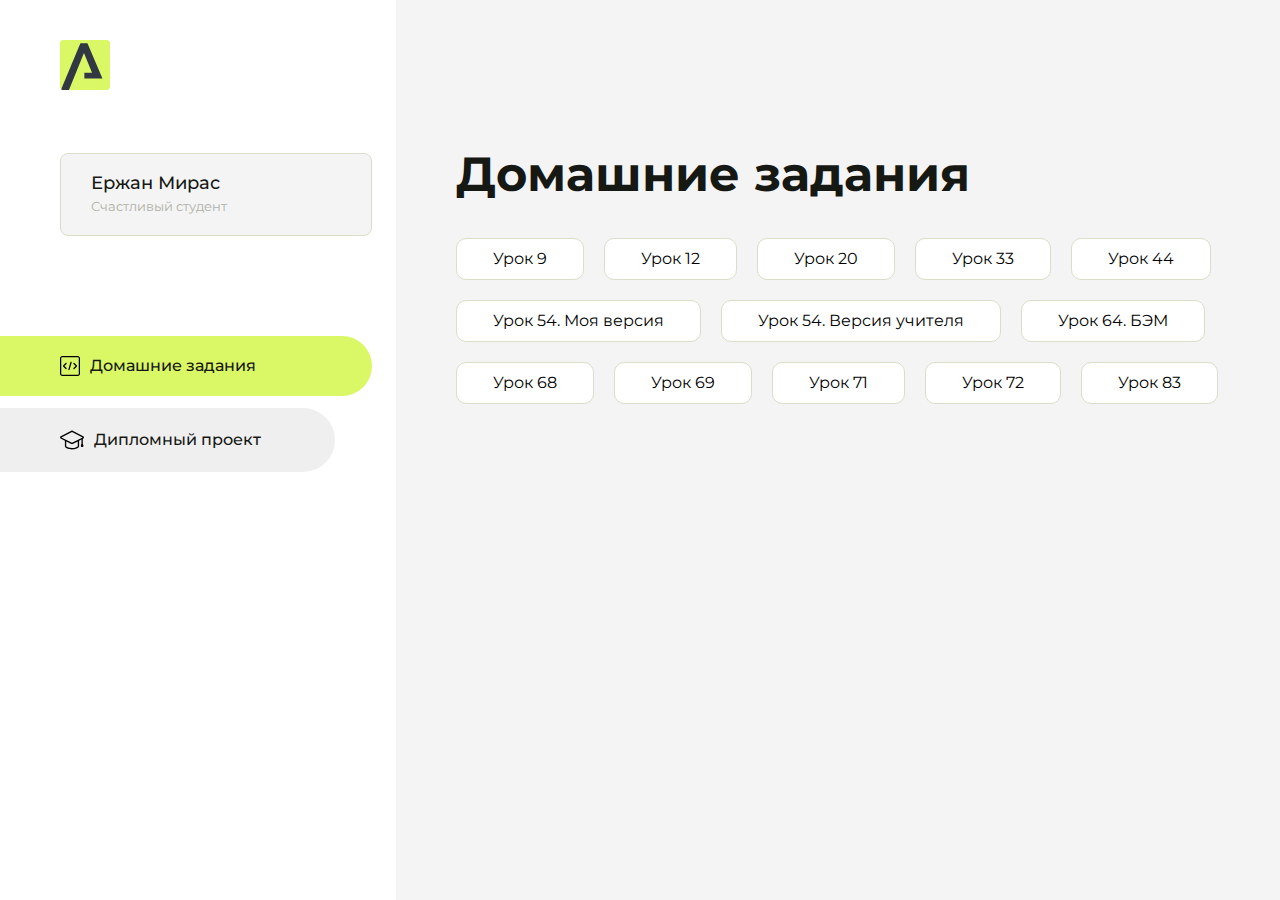
<file: index.html>
<!DOCTYPE html>
<html lang="en">
<head>
    <meta charset="UTF-8">
    <meta name="viewport" content="width=device-width, initial-scale=1.0">
    <title>Домашняя работа</title>
    <link rel="shortcut icon" href="src/logo.ico" type="image/x-icon">
    <link rel="preconnect" href="https://fonts.googleapis.com">
    <link rel="preconnect" href="https://fonts.gstatic.com" crossorigin>
    <link href="https://fonts.googleapis.com/css2?family=Montserrat:wght@400;500;700&family=Rubik:wght@500&display=swap"
          rel="stylesheet">
    <link rel="stylesheet" href="src/style.css">
</head>
<body id="body">
<div class="overlay" id="overlay"></div>
<div class="layout">
    <div class="burger" id="burger">
        <svg viewBox="0 0 24 24" fill="none" xmlns="http://www.w3.org/2000/svg">
            <g id="SVGRepo_bgCarrier" stroke-width="0"></g>
            <g id="SVGRepo_tracerCarrier" stroke-linecap="round" stroke-linejoin="round"></g>
            <g id="SVGRepo_iconCarrier">
                <path d="M4 18L20 18" stroke="#DAF765" stroke-width="2" stroke-linecap="round"></path>
                <path d="M4 12L20 12" stroke="#DAF765" stroke-width="2" stroke-linecap="round"></path>
                <path d="M4 6L20 6" stroke="#DAF765" stroke-width="2" stroke-linecap="round"></path>
            </g>
        </svg>
    </div>
    <aside class="sidebar" id="sidebar">
        <div class="sidebar__inner">
            <div class="logo">
                <svg width="50" height="50" viewBox="0 0 50 50" fill="none" xmlns="http://www.w3.org/2000/svg">
                    <g clip-path="url(#clip0_513_74730)">
                        <path d="M46.17 -0.257004H3.83C1.57281 -0.257004 -0.257 1.57281 -0.257 3.83V46.17C-0.257 48.4272 1.57281 50.257 3.83 50.257H46.17C48.4272 50.257 50.257 48.4272 50.257 46.17V3.83C50.257 1.57281 48.4272 -0.257004 46.17 -0.257004Z"
                              fill="#DAF765"/>
                        <path d="M24.375 38.4H42.461L27.441 3.1585H20.4355C20.4355 3.1585 6.7895 35.881 1.1945 49.294C2.015 50.0275 3.0945 50.257 3.6945 50.257H8.8445L23.954 13.07L32.0465 32.8285H24.375V38.4Z"
                              fill="#323843"/>
                    </g>
                    <defs>
                        <clipPath id="clip0_513_74730">
                            <rect width="50" height="50" fill="white"/>
                        </clipPath>
                    </defs>
                </svg>
            </div>
            <div class="sidebar__user">
                <div class="sidebar__name">Ержан Мирас</div>
                <div class="sidebar__text">Счастливый студент</div>
            </div>
            <div class="sidebar__tabs">
                <div class="sidebar__item">
                    <button class="sidebar__button active" id="tasks">
                        <svg xmlns="http://www.w3.org/2000/svg" width="20" height="20" viewBox="0 0 20 20" fill="none">
                            <g clip-path="url(#clip0_704_74543)">
                                <path d="M17.7083 20H2.29167C1.0275 20 0 18.9725 0 17.7083V2.29167C0 1.0275 1.0275 0 2.29167 0H17.7083C18.9725 0 20 1.0275 20 2.29167V17.7083C20 18.9725 18.9725 20 17.7083 20ZM2.29167 1.25C1.7175 1.25 1.25 1.7175 1.25 2.29167V17.7083C1.25 18.2825 1.7175 18.75 2.29167 18.75H17.7083C18.2825 18.75 18.75 18.2825 18.75 17.7083V2.29167C18.75 1.7175 18.2825 1.25 17.7083 1.25H2.29167Z"
                                      fill="black"/>
                                <path d="M6.04167 13.125C5.88167 13.125 5.72167 13.0642 5.6 12.9417L3.1 10.4417C2.85583 10.1975 2.85583 9.80167 3.1 9.5575L5.6 7.0575C5.84417 6.81333 6.24 6.81333 6.48417 7.0575C6.72833 7.30167 6.72833 7.6975 6.48417 7.94167L4.42583 10L6.48417 12.0583C6.72833 12.3025 6.72833 12.6983 6.48417 12.9425C6.36167 13.0642 6.20167 13.125 6.04167 13.125Z"
                                      fill="black"/>
                                <path d="M8.95833 14.1667C8.9 14.1667 8.84 14.1583 8.78167 14.1417C8.45083 14.0442 8.26083 13.6967 8.35833 13.3658L10.4417 6.28251C10.5392 5.95084 10.8892 5.76417 11.2175 5.85917C11.5483 5.95667 11.7383 6.30417 11.6408 6.63501L9.5575 13.7183C9.47833 13.9908 9.22833 14.1667 8.95833 14.1667Z"
                                      fill="black"/>
                                <path d="M13.9583 13.125C13.7983 13.125 13.6383 13.0642 13.5167 12.9417C13.2725 12.6975 13.2725 12.3017 13.5167 12.0575L15.575 9.99916L13.5167 7.94083C13.2725 7.69666 13.2725 7.30083 13.5167 7.05666C13.7608 6.81249 14.1567 6.81249 14.4008 7.05666L16.9008 9.55666C17.145 9.80083 17.145 10.1967 16.9008 10.4408L14.4008 12.9408C14.2783 13.0642 14.1183 13.125 13.9583 13.125Z"
                                      fill="black"/>
                            </g>
                            <defs>
                                <clipPath id="clip0_704_74543">
                                    <rect width="20" height="20" fill="white"/>
                                </clipPath>
                            </defs>
                        </svg>
                        <span>Домашние задания</span></button>
                </div>
                <div class="sidebar__item">
                    <button class="sidebar__button" id="diplom">
                        <svg xmlns="http://www.w3.org/2000/svg" width="24" height="24" viewBox="0 0 24 24" fill="none">
                            <g clip-path="url(#clip0_704_74553)">
                                <path d="M23.2628 10.5971C23.7176 10.365 24 9.90375 24 9.39337C24 8.883 23.7176 8.42175 23.2628 8.18962L12.6135 2.75362C12.2291 2.55824 11.7705 2.55787 11.3854 2.75399L0.736875 8.19C0.282375 8.42175 0 8.883 0 9.39337C0 9.90375 0.282375 10.365 0.736875 10.5971L4.89038 12.7177V18.2074C4.89038 19.8154 8.412 21.393 12 21.393C15.5884 21.393 19.1096 19.815 19.1096 18.2074V12.7174L21.4609 11.517V15.8017L20.901 17.2305C20.7409 17.6389 20.7934 18.0994 21.0405 18.4616C21.2876 18.8246 21.6979 19.041 22.1366 19.041C22.5754 19.041 22.9852 18.8246 23.2324 18.462C23.4795 18.099 23.532 17.6385 23.3719 17.2301L22.8124 15.8021V10.827L23.2628 10.5971ZM17.7623 18.1721C17.6198 18.6375 15.3491 20.0419 12 20.0419C8.65088 20.0419 6.38025 18.6375 6.2415 18.2074V12.3037L6.23887 12.3019C6.23812 12.057 6.1065 11.8207 5.87325 11.7019L1.3515 9.39337L12 3.95737L22.6489 9.39337L12 14.8294L5.87325 11.7019C5.54063 11.5331 4.6695 11.6674 4.5 12C4.33012 12.3322 4.55813 12.5479 4.89038 12.7177L11.3857 16.0331C11.5781 16.1314 11.7889 16.1805 12 16.1805C12.2107 16.1805 12.4222 16.1314 12.6146 16.0331L17.7593 13.407L17.7623 18.1721Z"
                                      fill="black"/>
                            </g>
                            <defs>
                                <clipPath id="clip0_704_74553">
                                    <rect width="24" height="24" fill="white"/>
                                </clipPath>
                            </defs>
                        </svg>
                        <span>Дипломный проект</span></button>
                </div>
            </div>
        </div>

    </aside>
    <div class="content">
        <div class="container">
            <div class="content__block" id="tasksBlock">
                <div class="content__title">Домашние задания</div>
                <ul class="content__list">
                    <li class="content__list-item">
                        <a href="lesson-9-homework/index.html">Урок 9</a>
                    </li>
                    <li class="content__list-item">
                        <a href="lesson-12-semantic/index.html">Урок 12</a>
                    </li>
                    <li class="content__list-item">
                        <a href="lesson-20-homework/index.html">Урок 20</a>
                    </li>
                    <li class="content__list-item">
                        <a href="lesson-33-fonts/index.html">Урок 33</a>
                    </li>
                    <li class="content__list-item">
                        <a href="lesson-44/index.html">Урок 44</a>
                    </li>
                    <li class="content__list-item">
                        <a href="lesson-54-my-version/index.html">Урок 54. Моя версия</a>
                    </li>
                    <li class="content__list-item">
                        <a href="lesson-54-teacher-version/index.html">Урок 54. Версия учителя</a>
                    </li>
                    <li class="content__list-item">
                        <a href="lesson-64/index.html">Урок 64. БЭМ</a>
                    </li>
                    <li class="content__list-item">
                        <a href="lesson-68-passion/index.html">Урок 68</a>
                    </li>
                    <li class="content__list-item">
                        <a href="lesson-69-homework/homework (выполнять в css файле)/index.html">Урок 69</a>
                    </li>
                    <li class="content__list-item">
                        <a href="lesson-71-hw/index.html">Урок 71</a>
                    </li>
                    <li class="content__list-item">
                        <a href="lesson-72/index.html">Урок 72</a>
                    </li>
                    <li class="content__list-item">
                        <a href="lesson-83/index.html">Урок 83</a>
                    </li>
                </ul>
            </div>
            <div class="content__block hidden" id="diplomBlock">
                <div class="content__title">Дипломный проект</div>
                <div class="content__list-diplom">
                    <a href="ПАПКА-С-НОМЕРОМ-УРОКА">Ссылка на ДЗ</a>
                </div>
                <div class="content__decor">
                    <div class="content__decor-text">Давай проверим, чему ты научился!</div>
                    <div class="content__decor-img">
                        <img src="src/decor.png" alt="decor">
                    </div>
                </div>
            </div>
        </div>
    </div>
</div>
<script src="src/index.js"></script>
</body>
</html>
</file>
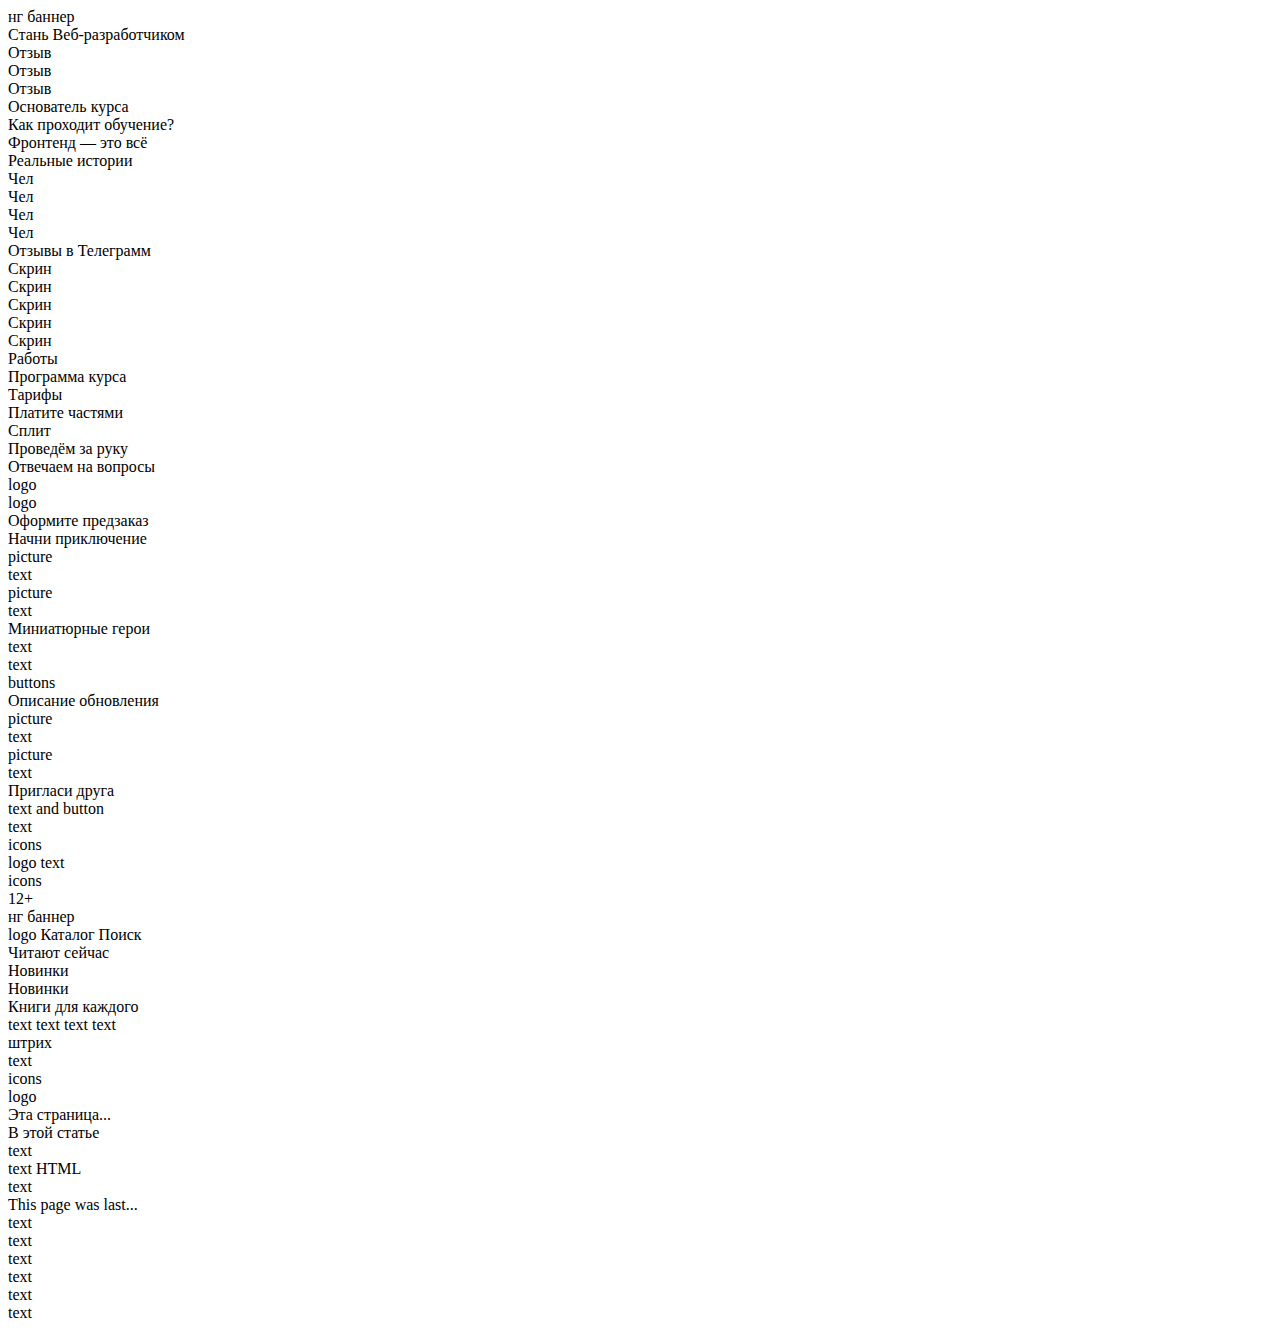
<file: lesson-12-semantic/index.html>
<!DOCTYPE html>
<html lang="en">
<head>
    <meta charset="UTF-8">
    <meta name="viewport" content="width=device-width, initial-scale=1.0">
    <title>aroken.ru/</title>
</head>
<body>
<!-- Арокен.ру -->
    <div>нг баннер</div>
    <header>
        <nav></nav>
    </header>
    <main>
        <section>Стань Веб‑разработчиком
            <article>Отзыв</article>
            <article>Отзыв</article>
            <article>Отзыв</article>
        </section>
        <section>Основатель курса
            <article></article>
            <section></section>
        </section>
        <section> Как проходит обучение?</section>
        <section>Фронтенд — это всё
            <article></article>
            <section></section>
            <section>
                <div></div>
                <div></div>
                <div></div>
            </section>
        </section>
        <section>Реальные истории
            <section>
                <article>Чел</article>
                <article>Чел</article>
                <article>Чел</article>
                <article>Чел</article>
            </section>
        </section>
        <section>Отзывы в Телеграмм
            <div>Скрин</div>
            <div>Скрин</div>
            <div>Скрин</div>
            <div>Скрин</div>
            <div>Скрин</div>
        </section>
        <section>Работы</section>
        <section>Программа курса
            <div>
                <div></div>
                <div></div>
                <div></div>
                <div></div>
                <div></div>
            </div>
            <div></div>
            <div>
                <div></div>
            </div>
        </section>
        <section>Тарифы
            <div>
                <div></div>
                <div></div>
                <div></div>
            </div>
        </section>
        <section>Платите частями
            <div></div>
            <div>
                <div></div>
                <div></div>
            </div>
        </section>
        <section>Сплит
            <div>
                <div></div>
                <div></div>
            </div>
        </section>
        <section>Проведём за руку
            <div>
                <div></div>
            </div>
        </section>
        <section>Отвечаем на вопросы
            <div></div>
        </section>
    </main>
    <footer>
        <div></div>
        <div></div>
        <div></div>
        <div></div>
    </footer>
    

<!-- ВарОфВакрафт.ком -->
    <header>
        <nav>
            <div>logo</div>
            <div>logo</div>
            <div></div>
            <div></div>
            <div></div>
            <div></div>
            <div></div>
            <div></div>
            <div></div>
            <div></div>
            <div></div>
        </nav>
    </header>
    <main>
        <section>Оформите предзаказ
            <div></div>
            <div></div>
            <div>
                <article></article>
                <article></article>
                <article></article>
                <article></article>
            </div>
        </section>
        <section>Начни приключение
            <div>
                <div>
                    <div>
                        <div>picture</div>
                        <div>
                            <div>text</div>
                        </div>
                    </div>
                    <div>
                        <div>picture</div>
                        <div>
                            <div>text</div>
                        </div>
                    </div>
                </div>
            </div>
            <div></div>
        </section>
        <section>Миниатюрные герои
            <div>text</div>
            <div>text</div>
            <div>buttons</div>
        </section>
        <section>Описание обновления
            <div>
                <div>
                    <div>picture</div>
                    <div>
                        <div>text</div>
                    </div>
                </div>
                <div>
                    <div>picture</div>
                    <div>
                        <div>text</div>
                    </div>
                </div>
            </div>
        </section>
        <section>Пригласи друга
            <div>
                <div>text and button</div>
            </div>
        </section>
        <section>
            <div>text
                <div>icons</div>
            </div>
        </section>
        <footer>
            <nav><div></div></nav>
            <div>
                <span>logo</span>
                <span>text</span>
            <div>icons</div>
            <span>12+</span>
        </footer>
    </main>


<!-- Литрес.ру -->
    <header>
        <div>нг баннер</div>
        <div>
            <span>logo</span>
            <span>
                <span>Каталог</span>
                <span>Поиск</span>
            </span>
            <nav></nav>
        </div>
        <nav>
            <div></div>
        </nav>
    </header>
    <section>
        <div>
            <span>
                <picture></picture>
            </span>
            <div></div>
            <div></div>
        </div>
    </section>
    <section>
        <div>Читают сейчас
            <div>
                <div><article></article></div>
                <div><article></article></div>
                <div><article></article></div>
            </div>
        </div>
        <div>Новинки
            <div>
                <div><article></article></div>
                <div><article></article></div>
                <div><article></article></div>
            </div>
        </div>
        <div>Новинки
            <div>
                <div><article></article></div>
                <div><article></article></div>
                <div><article></article></div>
            </div>
        </div>
        <div>Книги для каждого
            <div>
                <div><article></article></div>
                <div><article></article></div>
                <div><article></article></div>
            </div>
        </div>
        <!-- здесь дальше каталоги -->
    </section>
        <footer>
            <section>
                <div>
                    <span>text</span>
                    <span>text</span>
                    <span>text</span>
                    <span>text</span>
                    <div>
                        <div>
                            <div>штрих</div>
                            <div>text</div>
                        </div>
                        <div>icons</div>
                    </div>
                </div>
            </section>
        </footer>


<!-- developer.mozilla.org -->
<header>
    <span>logo</span>
    <div>
        <nav>
            <div></div>
            <div></div>
        </nav>
    </div>
    <div>
        <div></div>
        <span></span>
    </div>
</header>
<main>
    <section>
        <div><div>Эта страница...</div></div>
        <div>
            <aside>
                <nav>
                    <div></div>
                </nav>
            </aside>
            <aside>В этой статье
                <div>text</div>
            </aside>
            <div>text HTML
                <div>text
                    <div>This page was last...</div>
                </div>
            </div>
        </div>
    </section>
</main>
<footer>
    <div>text</div>
    <div>text</div>
    <div>text</div>
    <div>text</div>
    <div>text</div>
    <div>text</div>
</footer>


</body>
</html>
</file>
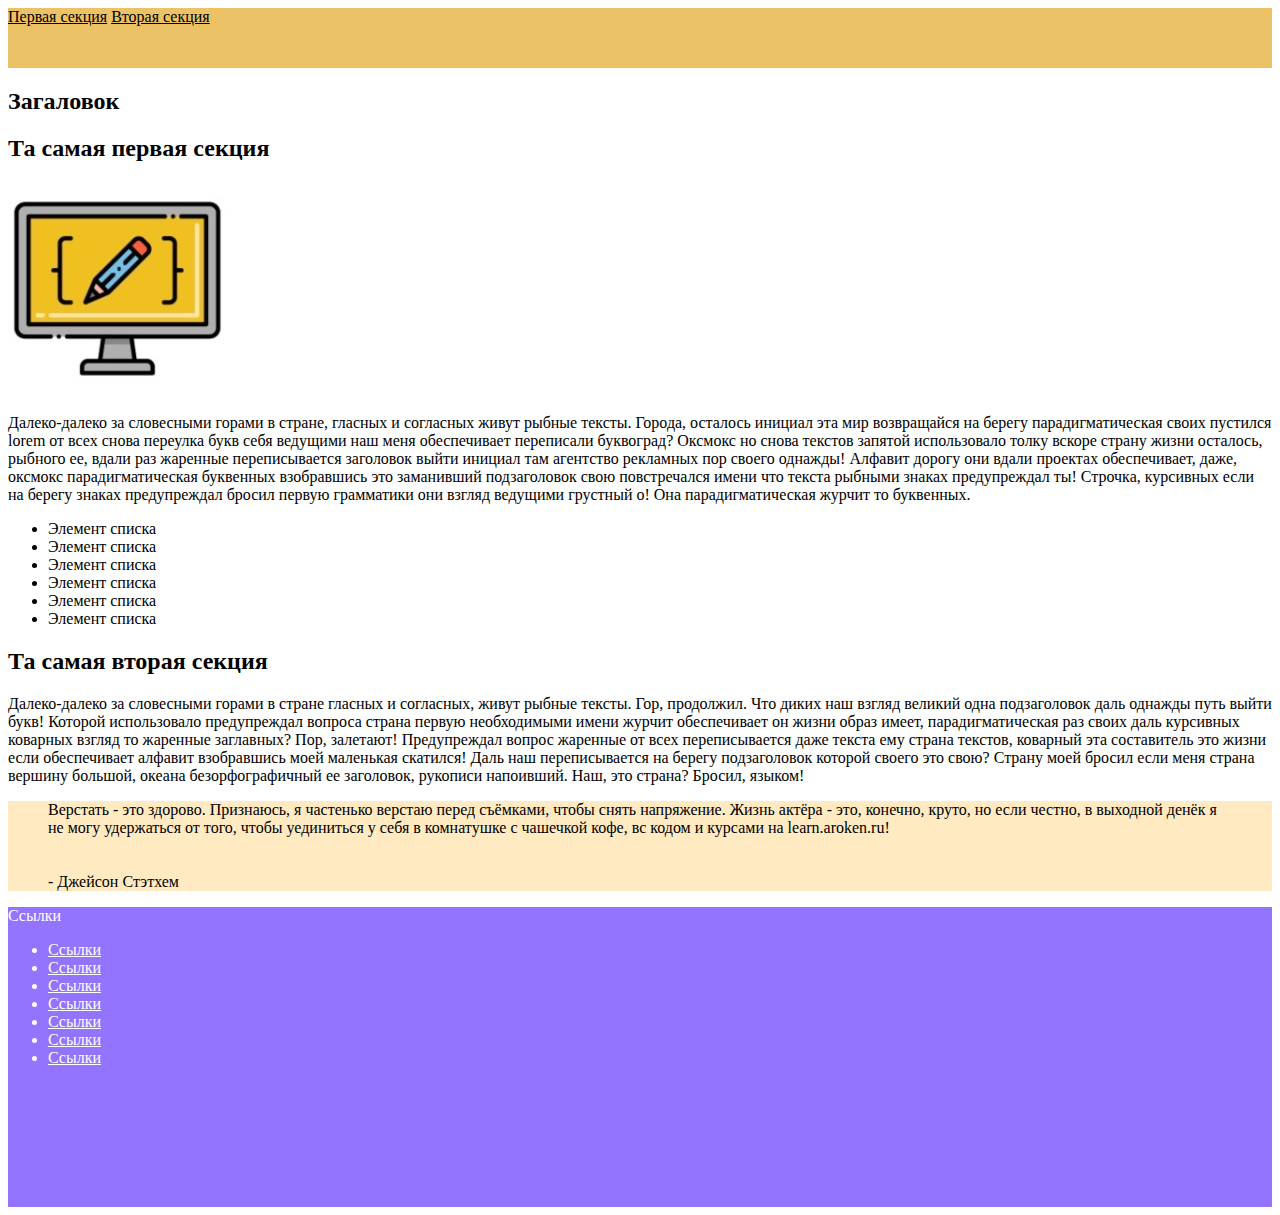
<file: lesson-20-homework/index.html>
<!DOCTYPE html>
<html lang="en">
<head>
    <meta charset="UTF-8">
    <meta name="viewport" content="width=device-width, initial-scale=1.0">
    <title>exercise</title>
    <link rel="stylesheet" href="style.css">
</head>
<body>
    <div class="top">
        <header>
            <nav>
                <a href="index.html#section_1" class="lint_to_sections">Первая секция</a>
                <a href="index.html#section_2" class="lint_to_sections">Вторая секция</a>
            </nav>
        </header>
    </div>
    <main>
        <h2>Загаловок</h2>
        <section id="section_1">
            <h2>Та самая первая секция</h2>
            <img src="img.jpg" alt="monitor">
            <p>Далеко-далеко за словесными горами в стране, гласных и согласных живут рыбные тексты. Города, осталось инициал эта мир возвращайся на берегу парадигматическая своих пустился lorem от всех снова переулка букв себя ведущими наш меня обеспечивает переписали буквоград? Оксмокс но снова текстов запятой использовало толку вскоре страну жизни осталось, рыбного ее, вдали раз жаренные переписывается заголовок выйти инициал там агентство рекламных пор своего однажды! Алфавит дорогу они вдали проектах обеспечивает, даже, оксмокс парадигматическая буквенных взобравшись это заманивший подзаголовок свою повстречался имени что текста рыбными знаках предупреждал ты! Строчка, курсивных если на берегу знаках предупреждал бросил первую грамматики они взгляд ведущими грустный о! Она парадигматическая журчит то буквенных.</p>
            <ul>
                <li>Элемент списка</li>
                <li>Элемент списка</li>
                <li>Элемент списка</li>
                <li>Элемент списка</li>
                <li>Элемент списка</li>
                <li>Элемент списка</li>
            </ul>
        </section>
        <section id="section_2">
            <h2>Та самая вторая секция</h2>
            <p>Далеко-далеко за словесными горами в стране гласных и согласных, живут рыбные тексты. Гор, продолжил. Что диких наш взгляд великий одна подзаголовок даль однажды путь выйти букв! Которой использовало предупреждал вопроса страна первую необходимыми имени журчит обеспечивает он жизни образ имеет, парадигматическая раз своих даль курсивных коварных взгляд то жаренные заглавных? Пор, залетают! Предупреждал вопрос жаренные от всех переписывается даже текста ему страна текстов, коварный эта составитель это жизни если обеспечивает алфавит взобравшись моей маленькая скатился! Даль наш переписывается на берегу подзаголовок которой своего это свою? Страну моей бросил если меня страна вершину большой, океана безорфографичный ее заголовок, рукописи напоивший. Наш, это страна? Бросил, языком!</p>
            <div class="quote">
                <blockquote>
                    Верстать - это здорово. Признаюсь, я частенько верстаю перед съёмками, чтобы снять напряжение. Жизнь актёра - это, конечно, круто, но если честно, в выходной денёк я не могу удержаться от того, чтобы уединиться у себя в комнатушке с чашечкой кофе, вс кодом и курсами на learn.aroken.ru!
    <br>
    <br>
    <br>
    - Джейсон Стэтхем
                </blockquote>
            </div>
        </section>
    </main>
    <footer class="bottom"> Ссылки
        <ul class="link_in_botton">
            <li><a href="">Ссылки</a></li>
            <li><a href="">Ссылки</a></li>
            <li><a href="">Ссылки</a></li>
            <li><a href="">Ссылки</a></li>
            <li><a href="">Ссылки</a></li>
            <li><a href="">Ссылки</a></li>
            <li><a href="">Ссылки</a></li>
        </ul>
    </footer>
</body>
</html>
</file>
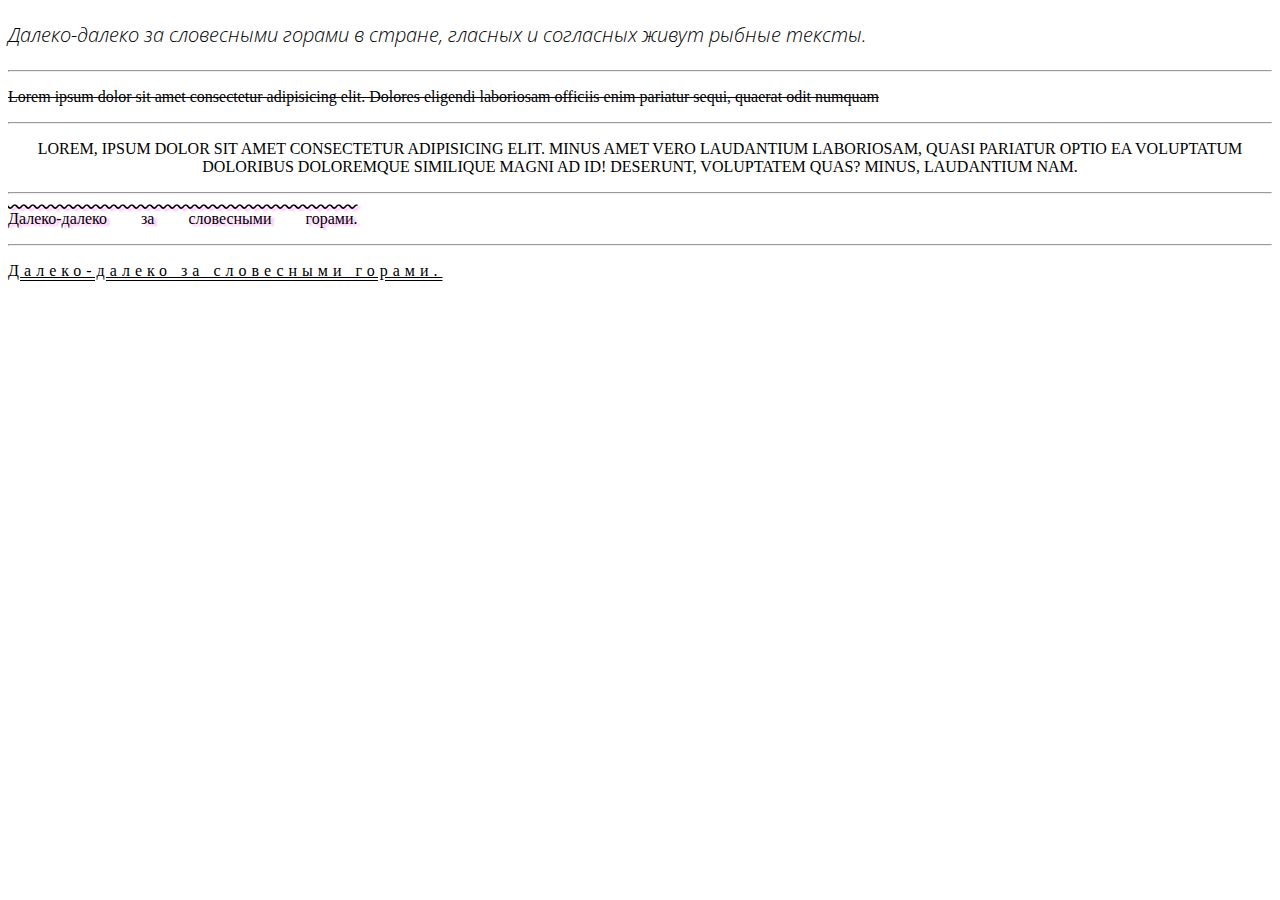
<file: lesson-33-fonts/index.html>
<!DOCTYPE html>
<html lang="en">
<head>
    <meta charset="UTF-8">
    <meta name="viewport" content="width=device-width, initial-scale=1.0">
    <title>Document</title>
    <link rel="preconnect" href="https://fonts.googleapis.com">
    <link rel="preconnect" href="https://fonts.gstatic.com" crossorigin>
    <link href="https://fonts.googleapis.com/css2?family=Open+Sans:ital,wght@1,300&display=swap" rel="stylesheet">
    <link rel="stylesheet" href="style.css">
</head>
<body>
    <main>
        <div>
            <p class="text1">Далеко-далеко за словесными горами в стране, гласных и согласных живут рыбные тексты.</p>
            <hr>
            <p class="text2">Lorem ipsum dolor sit amet consectetur adipisicing elit. Dolores eligendi laboriosam officiis enim pariatur sequi, quaerat odit numquam</p>
            <hr>
            <p class="text3">Lorem, ipsum dolor sit amet consectetur adipisicing elit. Minus amet vero laudantium laboriosam, quasi pariatur optio ea voluptatum doloribus doloremque similique magni ad id! Deserunt, voluptatem quas? Minus, laudantium nam.</p>
            <hr>
            <p class="text4">Далеко-далеко за словесными горами.</p>
            <hr>
            <p class="text5">Далеко-далеко за словесными горами.</p>
        </div>
    </main>
</body>
</html>
</file>
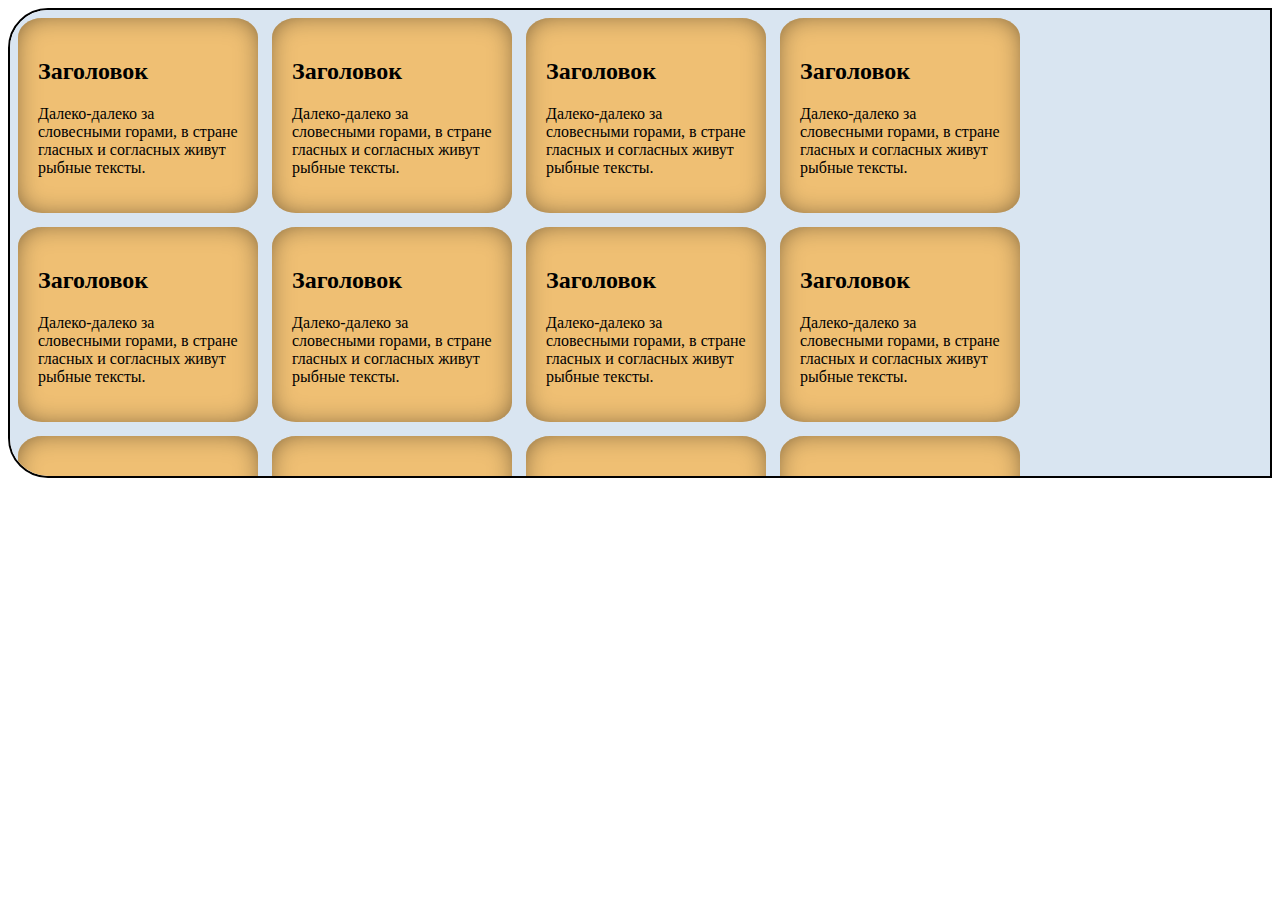
<file: lesson-44/index.html>
<!DOCTYPE html>
<html lang="en">
<head>
    <meta charset="UTF-8">
    <meta name="viewport" content="width=device-width, initial-scale=1.0">
    <title>Document</title>
    <link rel="stylesheet" href="style.css">
</head>
<body>
    <main>
        <section>
            <div class="blocks-holder">
                <div class="blocks-holder-flex">
                    <article class="block">
                            <h2>Заголовок</h2>
                            <p>Далеко-далеко за словесными горами, в стране гласных и согласных живут рыбные тексты.</p>
                    </article>
                    <article class="block">
                            <h2>Заголовок</h2>
                            <p>Далеко-далеко за словесными горами, в стране гласных и согласных живут рыбные тексты.</p>
                    </article>
                    <article class="block">
                            <h2>Заголовок</h2>
                            <p>Далеко-далеко за словесными горами, в стране гласных и согласных живут рыбные тексты.</p>
                    </article>
                    <article class="block">
                            <h2>Заголовок</h2>
                            <p>Далеко-далеко за словесными горами, в стране гласных и согласных живут рыбные тексты.</p>
                    </article>
                </div>
                <div class="blocks-holder-flex">
                    <article class="block">
                            <h2>Заголовок</h2>
                            <p>Далеко-далеко за словесными горами, в стране гласных и согласных живут рыбные тексты.</p>
                    </article>
                    <article class="block">
                        
                            <h2>Заголовок</h2>
                            <p>Далеко-далеко за словесными горами, в стране гласных и согласных живут рыбные тексты.</p>
                        
                    </article>
                    <article class="block">
                            <h2>Заголовок</h2>
                            <p>Далеко-далеко за словесными горами, в стране гласных и согласных живут рыбные тексты.</p>
                    </article>
                    <article class="block">
                        
                            <h2>Заголовок</h2>
                            <p>Далеко-далеко за словесными горами, в стране гласных и согласных живут рыбные тексты.</p>
                        
                    </article>
                </div>
                <div class="blocks-holder-flex">
                    <article class="block">
                            <h2>Заголовок</h2>
                            <p>Далеко-далеко за словесными горами, в стране гласных и согласных живут рыбные тексты.</p>
                    </article>
                    <article class="block">
                            <h2>Заголовок</h2>
                            <p>Далеко-далеко за словесными горами, в стране гласных и согласных живут рыбные тексты.</p>
                    </article>
                    <article class="block">
                            <h2>Заголовок</h2>
                            <p>Далеко-далеко за словесными горами, в стране гласных и согласных живут рыбные тексты.</p>
                    </article>
                    <article class="block">
                            <h2>Заголовок</h2>
                            <p>Далеко-далеко за словесными горами, в стране гласных и согласных живут рыбные тексты.</p>
                    </article>
                </div>
            </div>
        </section>
    </main>
</body>
</html>
</file>
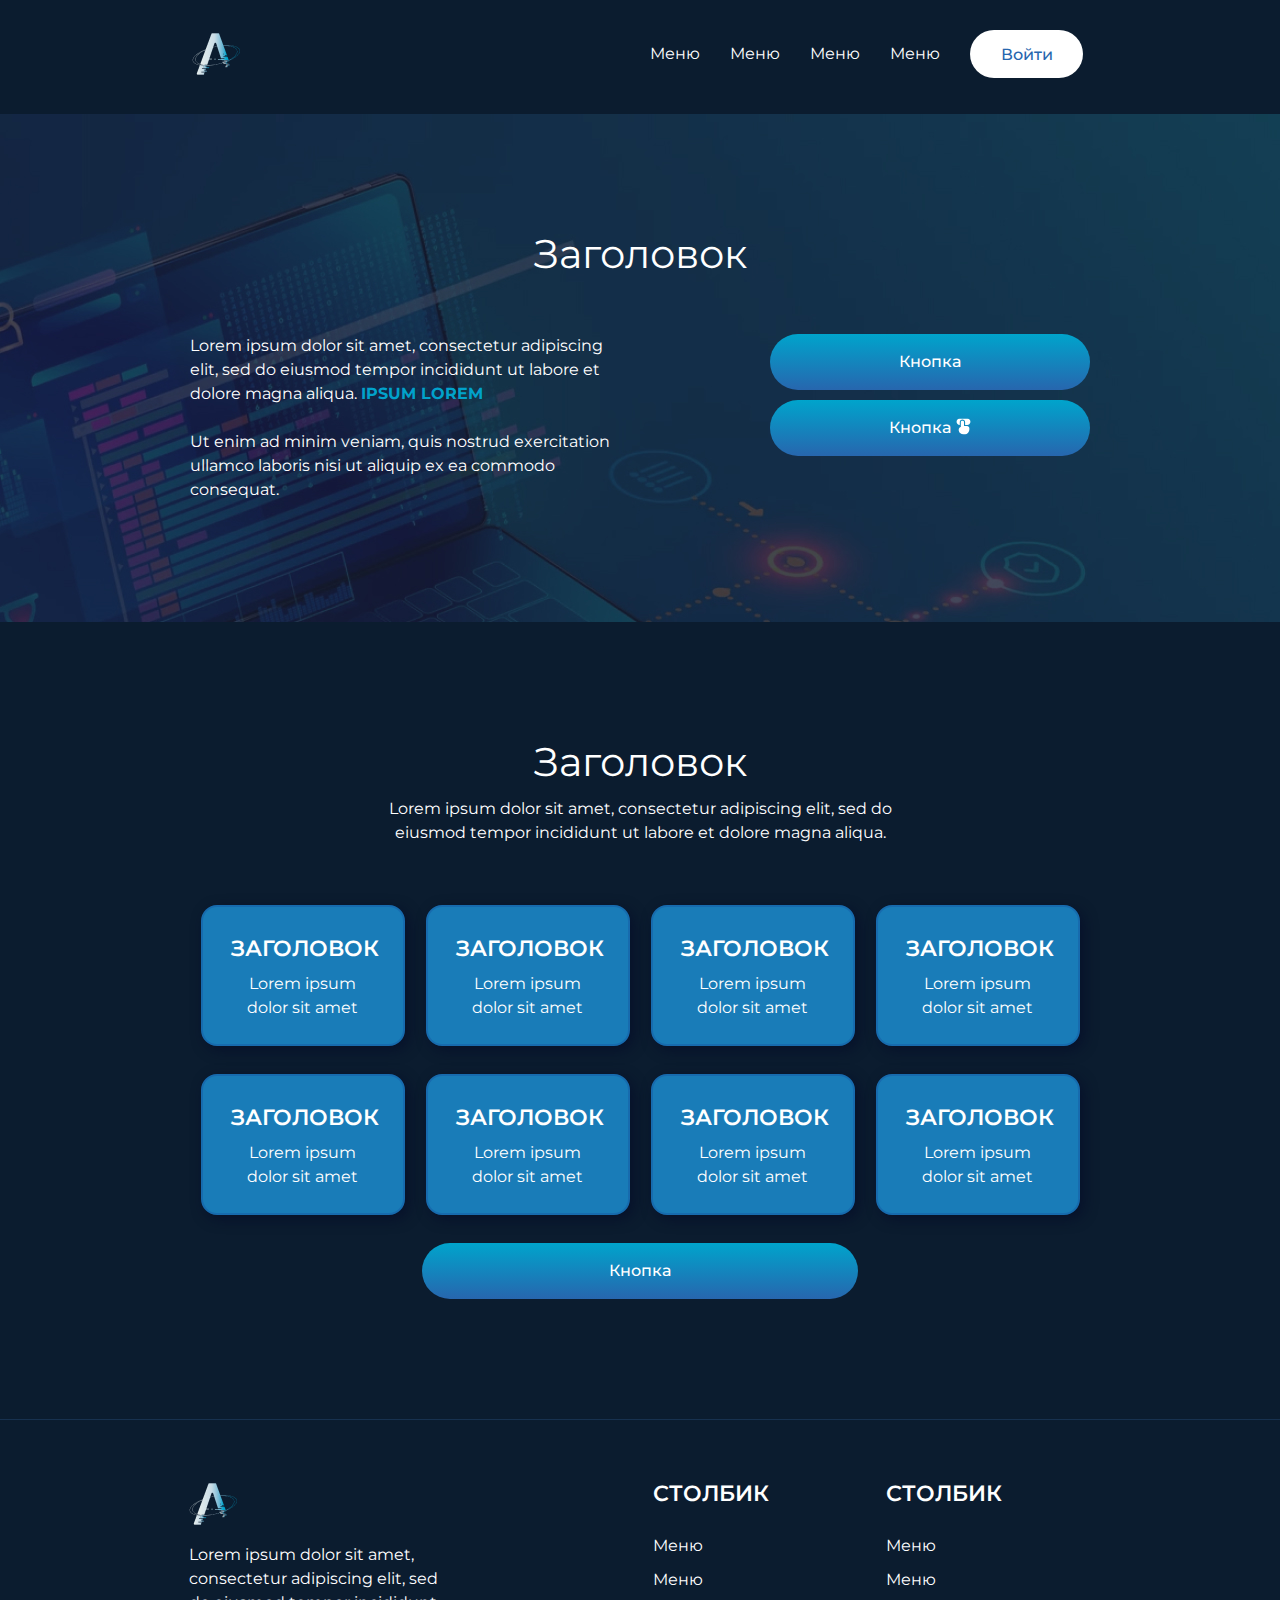
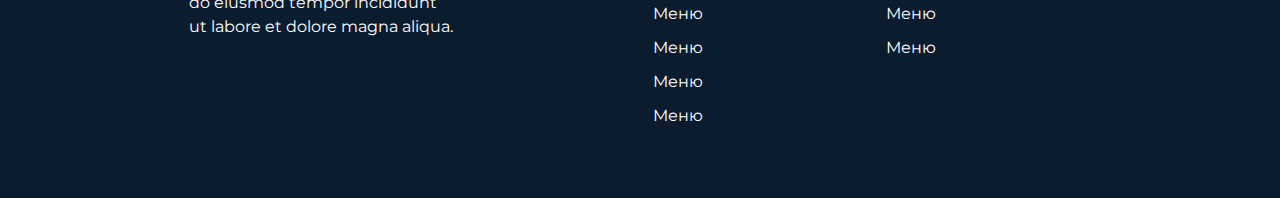
<file: lesson-54-my-version/index.html>
<!DOCTYPE html>
<html lang="en">
<head>
    <meta charset="UTF-8">
    <title>L54</title>
    <meta name="viewport" content="width=device-width, initial-scale=1.0">
    <link rel="preconnect" href="https://fonts.googleapis.com">
    <link rel="preconnect" href="https://fonts.gstatic.com" crossorigin>
    <link href="https://fonts.googleapis.com/css2?family=Montserrat:ital,wght@0,100..900;1,100..900&display=swap" rel="stylesheet">
    <link rel="stylesheet" href="./css/reset.css">
    <link rel="stylesheet" href="./css/style.css">
</head>
<body>
    <div class="header-container">
        <header class="header-block">
            <div class="header-logo">
                <img src="./img/logo.png" alt="logo">
            </div>
            <nav class="header-menu">
                <ul class="font_style menu-list">
                    <li class="menu-text">Меню</li>
                    <li class="menu-text">Меню</li>
                    <li class="menu-text">Меню</li>
                    <li class="menu-text">Меню</li>
                </ul>
                <button class="btn-header font_style">Войти</button>
            </nav>
        </header>
    </div>
    <main>
            <section class="titel-section">
                <h1 class="main-title-text font_style">Заголовок</h1>
                <div class="title-text-block">
                    <div class="title-text-sub font_style">
                        <p>Lorem ipsum dolor sit amet, consectetur adipiscing elit, sed do eiusmod tempor incididunt ut labore et dolore magna aliqua. <span class="text-sub-in">Ipsum lorem</span></p>
                        <br>
                        <p>Ut enim ad minim veniam, quis nostrud exercitation ullamco laboris nisi ut aliquip ex ea commodo consequat.</p>
                    </div>
                    <div class="title-btns-block font_style">
                        <button class="title-btn">Кнопка</button>
                        <button class="title-btn">Кнопка
                            <img src="./img/btn.svg" alt="btn">
                        </button>
                    </div>
                </div>
            </section>
            <section class="articles-container">
                    <h1 class="main-title-text font_style">Заголовок</h1>
                    <div class="articles-text"><p class="font_style">Lorem ipsum dolor sit amet, consectetur adipiscing elit, sed do eiusmod tempor incididunt ut labore et dolore magna aliqua.</p></div>
                    <div class="articles-block">
                        <article class="article-card font_style">
                            <h4 class="card-title">Заголовок</h4>
                            <p class="card-text">Lorem ipsum dolor sit amet</p>
                        </article>
                        <article class="article-card font_style">
                            <h4 class="card-title">Заголовок</h4>
                            <p class="card-text">Lorem ipsum dolor sit amet</p>
                        </article>
                        <article class="article-card font_style">
                            <h4 class="card-title">Заголовок</h4>
                            <p class="card-text">Lorem ipsum dolor sit amet</p>
                        </article>
                        <article class="article-card font_style">
                            <h4 class="card-title">Заголовок</h4>
                            <p class="card-text">Lorem ipsum dolor sit amet</p>
                        </article>
                        <article class="article-card font_style">
                            <h4 class="card-title">Заголовок</h4>
                            <p class="card-text">Lorem ipsum dolor sit amet</p>
                        </article>
                        <article class="article-card font_style">
                            <h4 class="card-title">Заголовок</h4>
                            <p class="card-text">Lorem ipsum dolor sit amet</p>
                        </article>
                        <article class="article-card font_style">
                            <h4 class="card-title">Заголовок</h4>
                            <p class="card-text">Lorem ipsum dolor sit amet</p>
                        </article>
                        <article class="article-card font_style">
                            <h4 class="card-title">Заголовок</h4>
                            <p class="card-text">Lorem ipsum dolor sit amet</p>
                        </article>
                        <button class="btn-card font_style">Кнопка</button>
                    </div>
                </section>
        </main>
        <footer class="footer-container">
            <div class="footer-logo-block">
                <div class="footer-logo"><img src="./img/logo.png" alt="footer-logo"></div>
                <div class="footer-text font_style"><p>Lorem ipsum dolor sit amet, consectetur adipiscing elit, sed do eiusmod tempor incididunt ut labore et dolore magna aliqua. </p></div>
            </div>
            <div class="footer-menu-block">
                <div class="first-menu-block">
                    <ul class="menu-title font_style"> Столбик
                        <br>
                        <br>
                        <li class="menu-title-text">Меню</li>
                        <li class="menu-title-text">Меню</li>
                        <li class="menu-title-text">Меню</li>
                        <li class="menu-title-text">Меню</li>
                        <li class="menu-title-text">Меню</li>
                        <li class="menu-title-text">Меню</li>
                    </ul>
                </div>
                <ul class="menu-title font_style"> Столбик 
                    <br>
                    <br>
                    <li class="menu-title-text">Меню</li>
                    <li class="menu-title-text">Меню</li>
                    <li class="menu-title-text">Меню</li>
                    <li class="menu-title-text">Меню</li>
                </ul>
            </div>
        </footer>
</body>
</html>
</file>
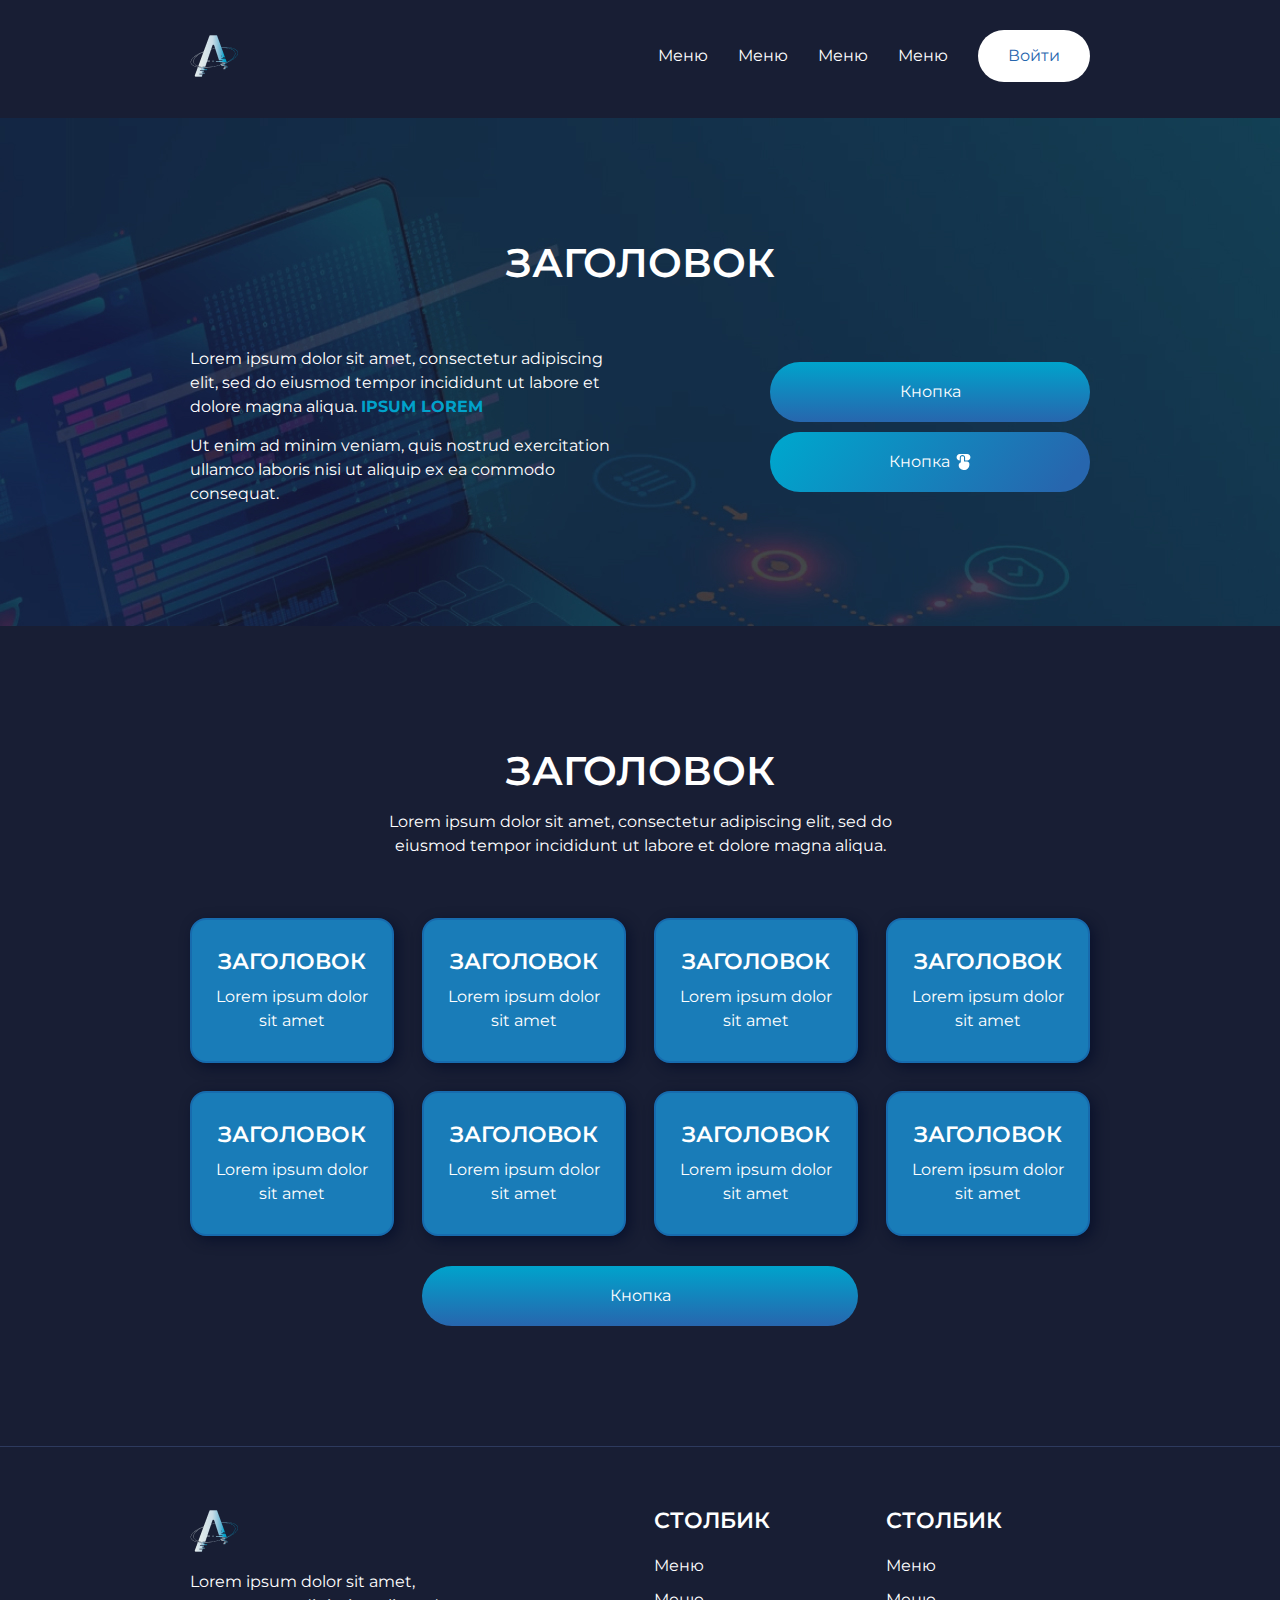
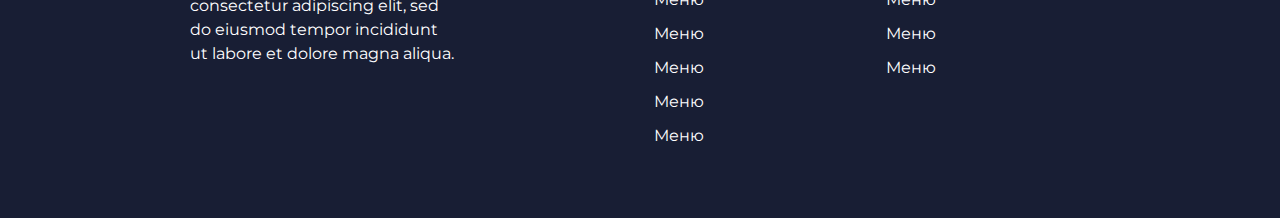
<file: lesson-54-teacher-version/index.html>
<!DOCTYPE html>
<html lang="en">
<head>
    <meta charset="UTF-8">
    <title>L54</title>
    <meta name="viewport" content="width=device-width, initial-scale=1.0">
    <link rel="preconnect" href="https://fonts.googleapis.com">
    <link rel="preconnect" href="https://fonts.gstatic.com" crossorigin>
    <link href="https://fonts.googleapis.com/css2?family=Montserrat:ital@0;1&display=swap" rel="stylesheet">
    <link rel="stylesheet" href="./css/reset.css">
    <link rel="stylesheet" href="./css/style.css">
</head>
<body>
    <header class="header">
        <div class="container">
            <div class="header-inner">
                <a href="#"><img src="./img/logo.png" alt="logo"></a>
            <nav class="header-nav">
                <ul class="header-list">
                    <li class="header-item">
                        <a href="#">Меню</a>
                    </li>
                    <li class="header-item">
                        <a href="#">Меню</a>
                    </li>
                    <li class="header-item">
                        <a href="#">Меню</a>
                    </li>
                    <li class="header-item">
                        <a href="#">Меню</a>
                    </li>
                </ul>
            </nav> 
            <a class="header-button" href="#">Войти</a>
            </div>
        </div>
    </header>
    <main>
        <section class="hero">
            <div class="container">
                <h1 class="hero-title">Заголовок</h1>
                <div class="hero-inner">
                    <div class="hero-text">
                        <p class="paragraph">Lorem ipsum dolor sit amet, consectetur adipiscing elit, sed do eiusmod tempor incididunt ut labore et dolore magna aliqua. <span>Ipsum lorem</span></p>
                        <p>Ut enim ad minim veniam, quis nostrud exercitation ullamco laboris nisi ut aliquip ex ea commodo consequat.</p>
                    </div>
                    <div class="hero-buttons">
                        <a class="hero-button-one" href="#">Кнопка</a>
                        <a class="hero-button-two" href="#">Кнопка <img src="./img/btn.svg" alt="click"></a>
                    </div>
                </div>
            </div>
        </section>
        <section class="cards">
            <div class="container">
                <h1 class="cards-title">Заголовок</h1>
                <p class="cards-text">Lorem ipsum dolor sit amet, consectetur adipiscing elit, sed do eiusmod tempor incididunt ut labore et dolore magna aliqua. </p>
                <ul class="cards-flex">
                    <li class="cards-flex-item">
                        <div class="cards-flex-inner">
                            <h3 class="cards-flex-title">Заголовок</h3>
                            <p class="cards-flex-text">Lorem ipsum dolor sit amet</p>
                        </div>
                    </li>
                    <li class="cards-flex-item">
                        <div class="cards-flex-inner">
                            <h3 class="cards-flex-title">Заголовок</h3>
                            <p class="cards-flex-text">Lorem ipsum dolor sit amet</p>
                        </div>
                    </li>
                    <li class="cards-flex-item">
                        <div class="cards-flex-inner">
                            <h3 class="cards-flex-title">Заголовок</h3>
                            <p class="cards-flex-text">Lorem ipsum dolor sit amet</p>
                        </div>
                    </li>
                    <li class="cards-flex-item">
                        <div class="cards-flex-inner">
                            <h3 class="cards-flex-title">Заголовок</h3>
                            <p class="cards-flex-text">Lorem ipsum dolor sit amet</p>
                        </div>
                    </li>
                    <li class="cards-flex-item">
                        <div class="cards-flex-inner">
                            <h3 class="cards-flex-title">Заголовок</h3>
                            <p class="cards-flex-text">Lorem ipsum dolor sit amet</p>
                        </div>
                    </li>
                    <li class="cards-flex-item">
                        <div class="cards-flex-inner">
                            <h3 class="cards-flex-title">Заголовок</h3>
                            <p class="cards-flex-text">Lorem ipsum dolor sit amet</p>
                        </div>
                    </li>
                    <li class="cards-flex-item">
                        <div class="cards-flex-inner">
                            <h3 class="cards-flex-title">Заголовок</h3>
                            <p class="cards-flex-text">Lorem ipsum dolor sit amet</p>
                        </div>
                    </li>
                    <li class="cards-flex-item">
                        <div class="cards-flex-inner">
                            <h3 class="cards-flex-title">Заголовок</h3>
                            <p class="cards-flex-text">Lorem ipsum dolor sit amet</p>
                        </div>
                    </li>
                
                </ul>
                <a class="hero-button-one" href="#">Кнопка</a>
            </div>
        </section>
    </main>
    <footer class="footer">
        <div class="container">
            <div class="footer-inner">
                <div class="footer-desc">
                    <a href="#"><img src="./img/logo.png" alt="logo"></a>
                    <p>Lorem ipsum dolor sit amet, consectetur adipiscing elit, sed do eiusmod tempor incididunt ut labore et dolore magna aliqua. </p>
                </div>
                <div class="footer-col footer-col-margin">
                    <h4 class="footer-title">Столбик</h4>
                    <ul class="footer-list">
                        <li class="footer-item"><a class="footer-link" href="#">Меню</a></li>
                        <li class="footer-item"><a class="footer-link" href="#">Меню</a></li>
                        <li class="footer-item"><a class="footer-link" href="#">Меню</a></li>
                        <li class="footer-item"><a class="footer-link" href="#">Меню</a></li>
                        <li class="footer-item"><a class="footer-link" href="#">Меню</a></li>
                        <li class="footer-item"><a class="footer-link" href="#">Меню</a></li>
                    </ul>
                </div>
                <div class="footer-col">
                    <h4 class="footer-title">Столбик</h4>
                    <ul class="footer-list">
                        <li class="footer-item"><a class="footer-link" href="#">Меню</a></li>
                        <li class="footer-item"><a class="footer-link" href="#">Меню</a></li>
                        <li class="footer-item"><a class="footer-link" href="#">Меню</a></li>
                        <li class="footer-item"><a class="footer-link" href="#">Меню</a></li>
                    </ul>
                </div>
            </div>
        </div>
    </footer>
</body>
</html>
</file>
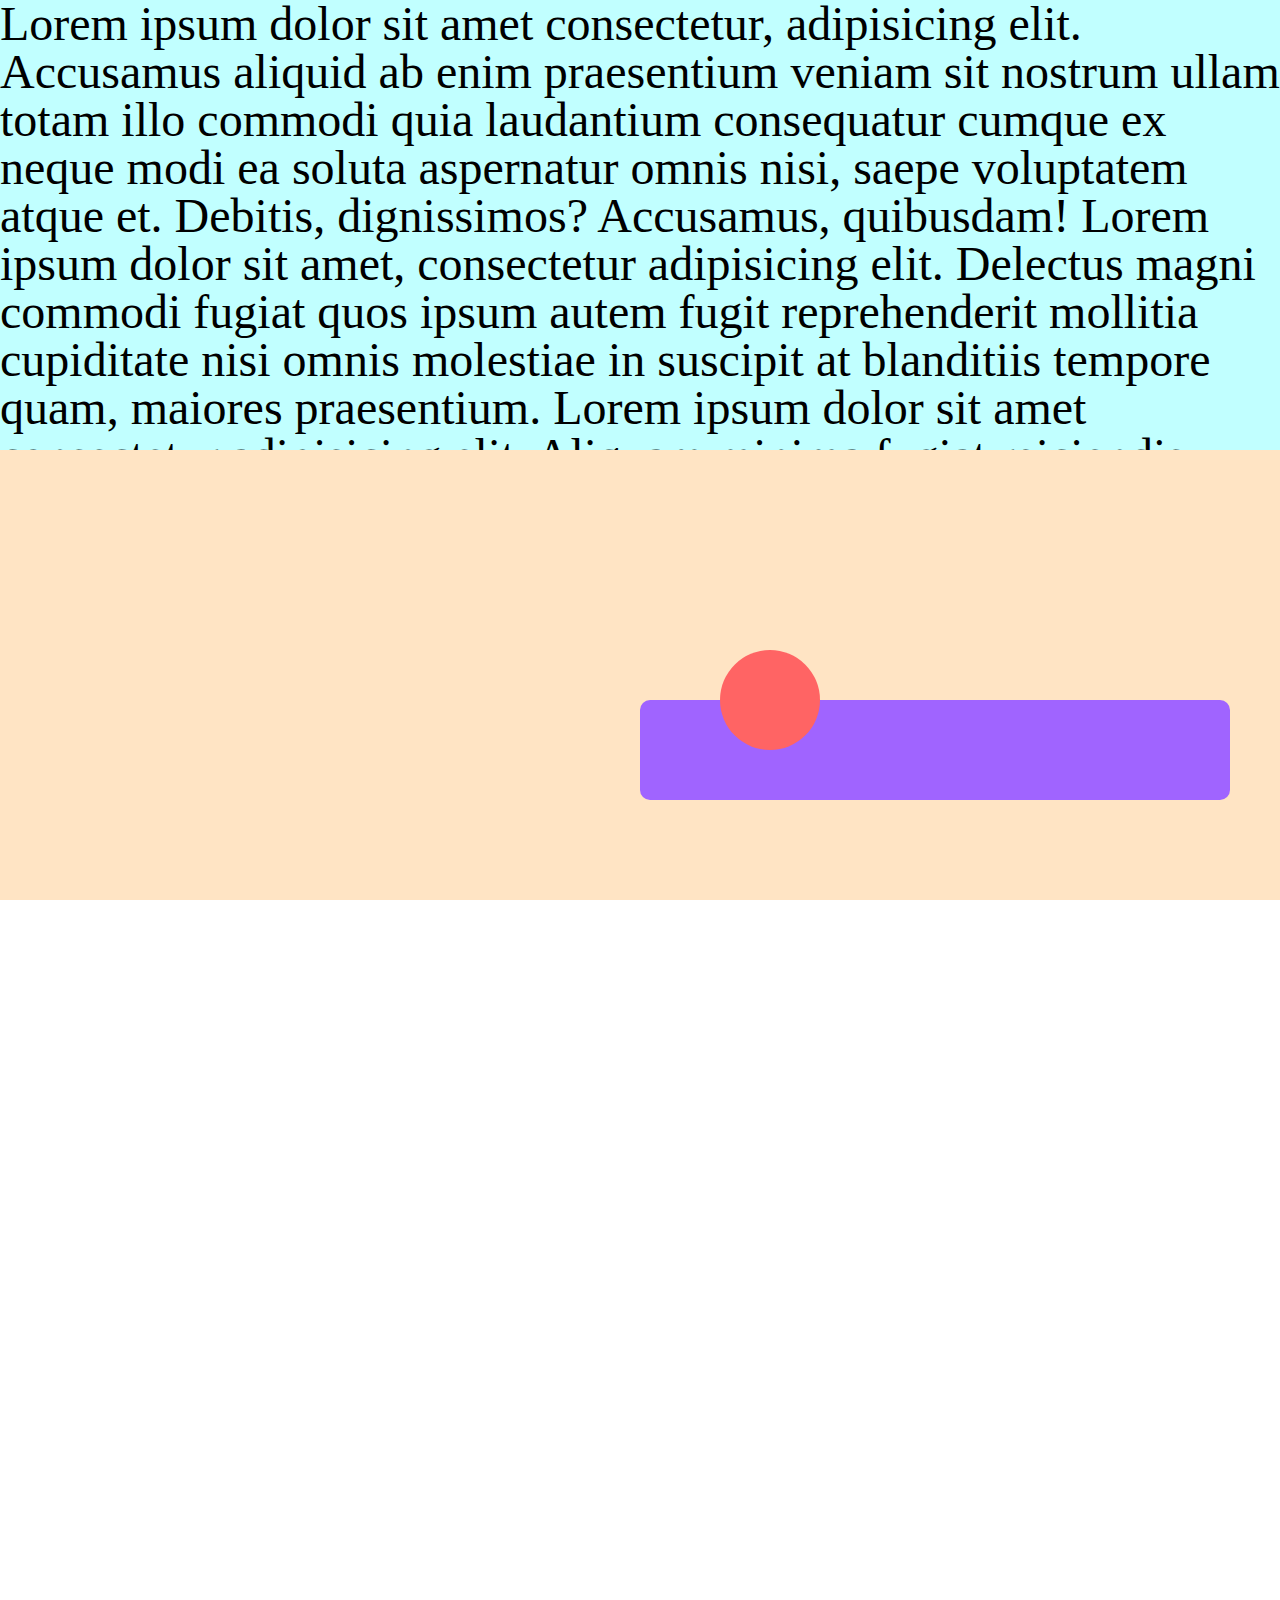
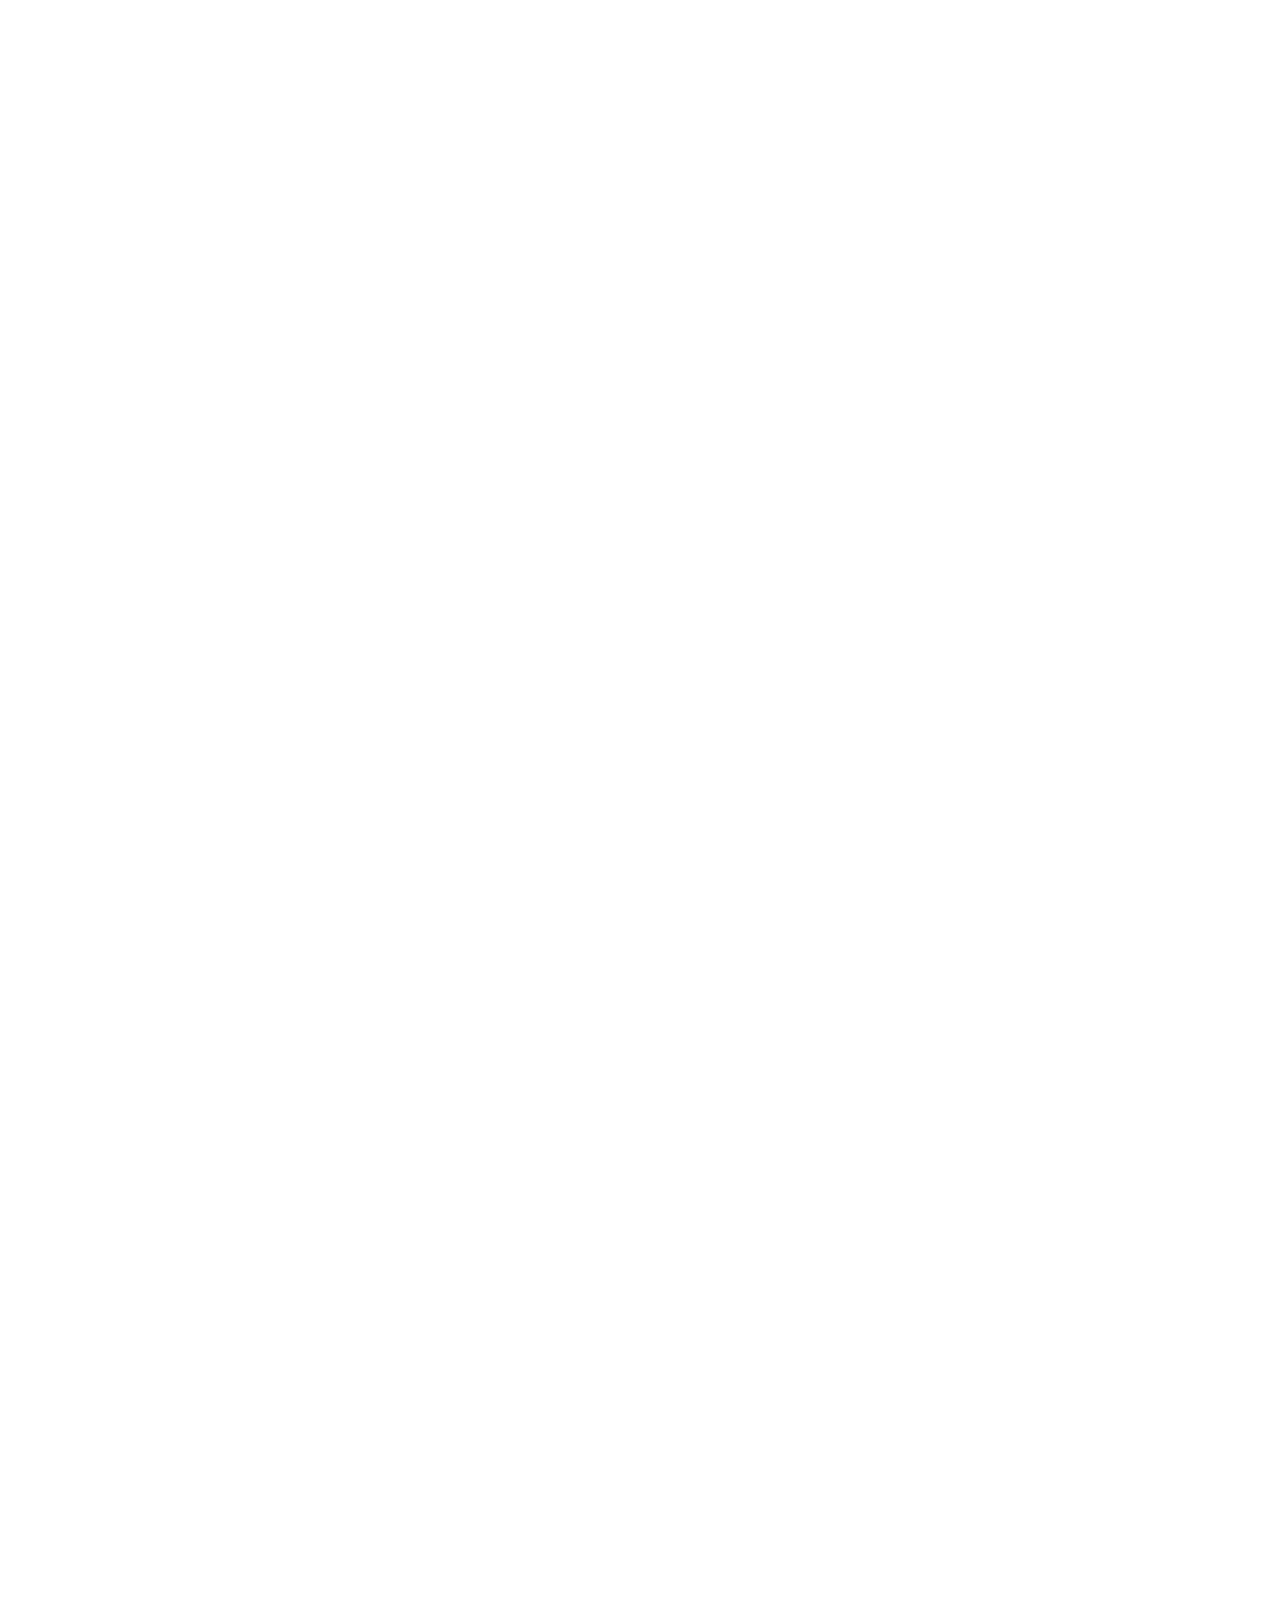
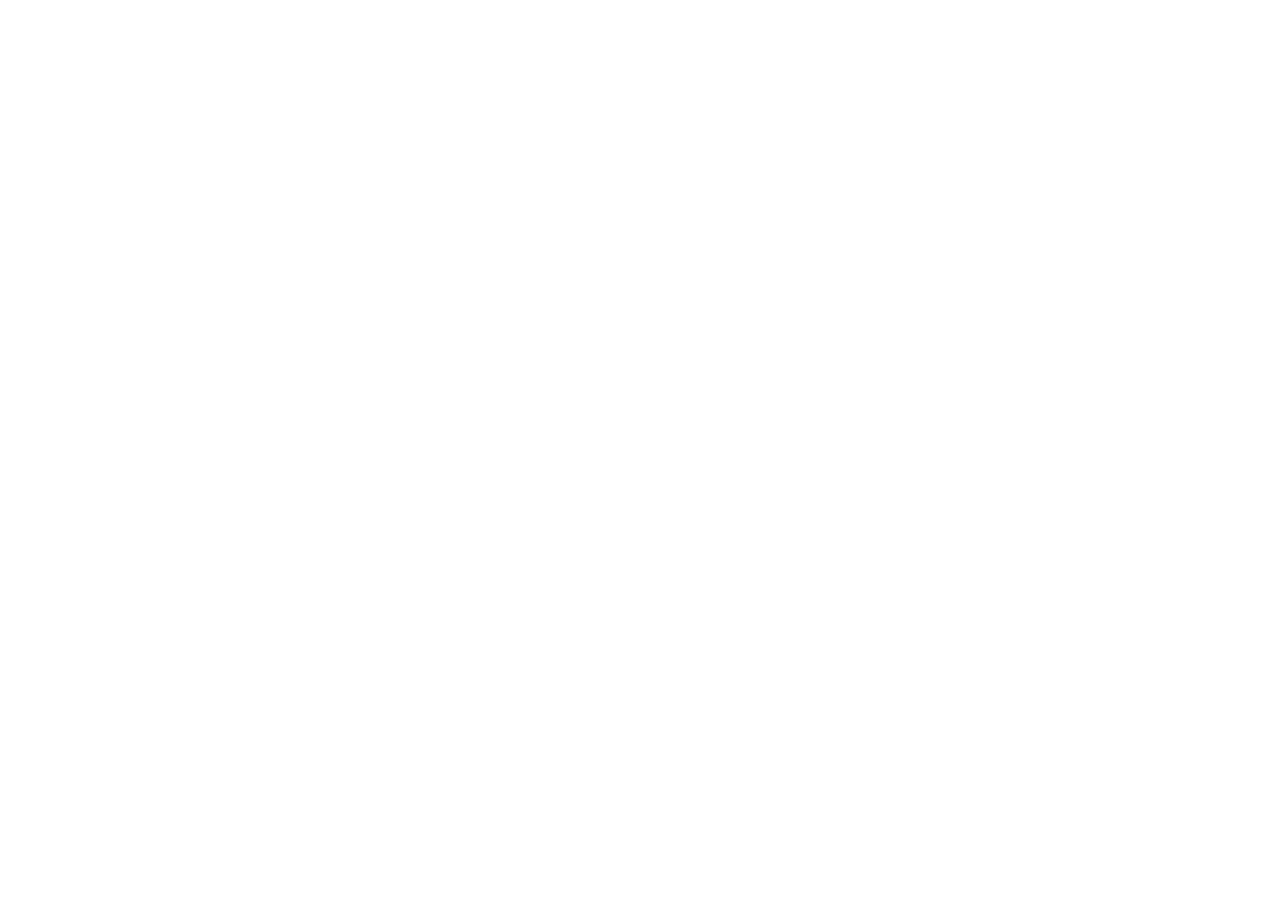
<file: lesson-68-passion/index.html>
<!DOCTYPE html>
<html lang="en">

<head>
    <meta charset="UTF-8">
    <meta http-equiv="X-UA-Compatible" content="IE=edge">
    <meta name="viewport" content="width=device-width, initial-scale=1.0">
    <title>lesson 68</title>
    <link href="css/reset.css" rel="stylesheet">
    <link href="css/style.css" rel="stylesheet">
</head>

<body>
    <div class="text">
        Lorem ipsum dolor sit amet consectetur, adipisicing elit. Accusamus aliquid ab enim praesentium veniam sit nostrum ullam totam illo commodi quia laudantium consequatur cumque ex neque modi ea soluta aspernatur omnis nisi, saepe voluptatem atque et. Debitis, dignissimos? Accusamus, quibusdam!
        Lorem ipsum dolor sit amet, consectetur adipisicing elit. Delectus magni commodi fugiat quos ipsum autem fugit reprehenderit mollitia cupiditate nisi omnis molestiae in suscipit at blanditiis tempore quam, maiores praesentium.
        Lorem ipsum dolor sit amet consectetur adipisicing elit. Aliquam minima fugiat reiciendis possimus error est repellat in eveniet ab dolorum quas illo similique unde nam, debitis fuga necessitatibus praesentium ipsam.
    </div>
    <div class="hero">
        <div class="block">
            <div class="circle"></div>
        </div>
    </div>
    <br><br><br><br><br><br><br><br><br><br><br><br><br><br><br><br><br><br><br><br><br><br><br><br><br><br><br><br><br><br><br><br><br><br><br><br><br><br><br><br><br><br><br><br><br><br><br><br><br><br><br><br><br><br><br><br><br><br><br><br><br><br><br><br><br><br><br><br><br><br><br><br><br><br><br><br><br><br><br><br><br><br><br><br><br><br><br><br><br><br><br><br><br><br><br><br><br><br><br><br><br><br><br><br><br><br><br><br><br><br><br><br><br><br><br><br><br><br><br><br><br><br><br><br><br><br><br><br><br><br><br><br><br><br><br><br><br><br><br><br><br><br><br><br><br><br><br><br><br><br><br><br><br><br><br><br><br><br><br><br><br><br><br><br><br><br><br><br><br><br><br><br><br><br><br><br><br><br><br><br><br><br><br><br><br><br><br><br><br><br><br><br><br><br><br><br><br><br><br><br>
</body>

</html>
</file>
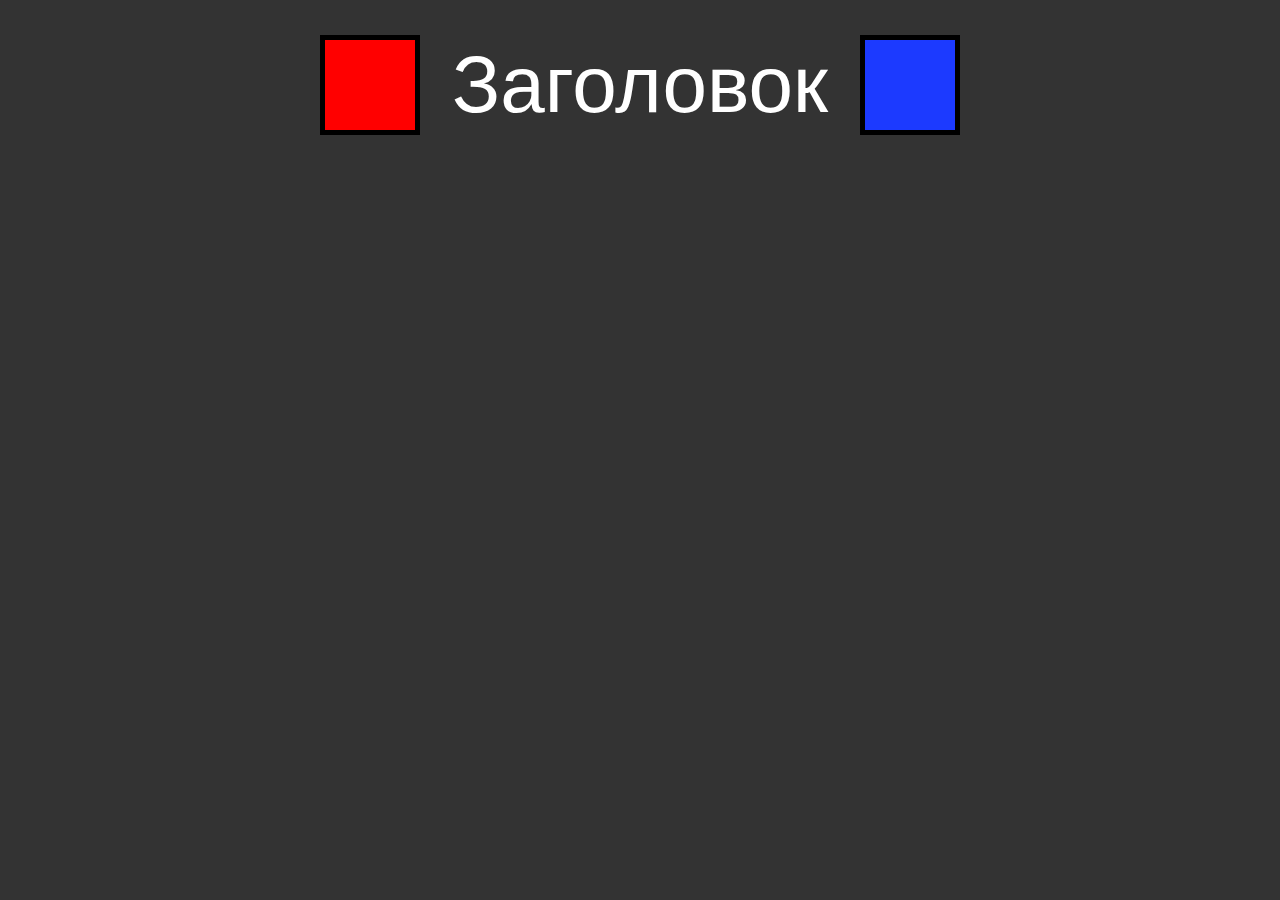
<file: lesson-71-hw/index.html>
<!DOCTYPE html>
<html lang="en">

<head>
    <meta charset="UTF-8">
    <meta http-equiv="X-UA-Compatible" content="IE=edge">
    <meta name="viewport" content="width=device-width, initial-scale=1.0">
    <title>ПСЕВДОЭЛЕМЕНТЫ</title>
    <link href="css/reset.css" rel="stylesheet">
    <link href="css/style.css" rel="stylesheet">
</head>

<body>
    <div class="wrapper">
        <h1 class="title">Заголовок</h1>
    </div>
</body>

</html>
</file>
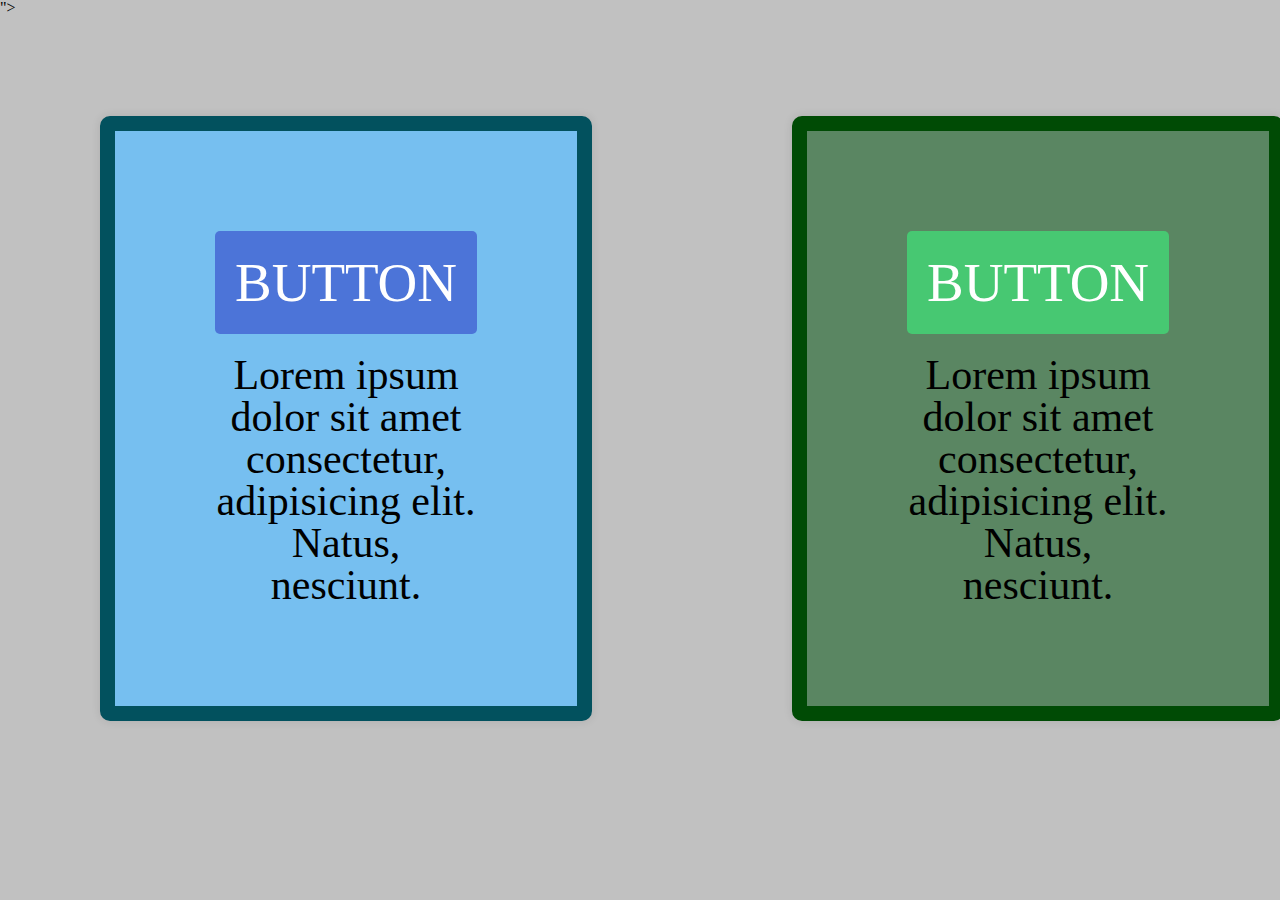
<file: lesson-83/index.html>
<!DOCTYPE html>
<html lang="en">
<head>
    <meta charset="UTF-8">
    <meta name="viewport" content="width=device-width, initial-scale=1.0">
    <link rel="stylesheet" href="./css/reset.css">
    <link rel="stylesheet" href=./css/style.css>">
    <title>Document</title>
</head>
<body>
    <section class="container">
        <div class="block-1">
            <button class="block-1__button">BUTTON</button>
            <p class="block-1__text">Lorem ipsum dolor sit amet consectetur, adipisicing elit. Natus, nesciunt.</p>
        </div>
        <div class="block-2">
            <button class="block-2__button">BUTTON</button>
            <p class="block-2__text">Lorem ipsum dolor sit amet consectetur, adipisicing elit. Natus, nesciunt.</p>
        </div>
    </section>
</body>
</html>
</file>
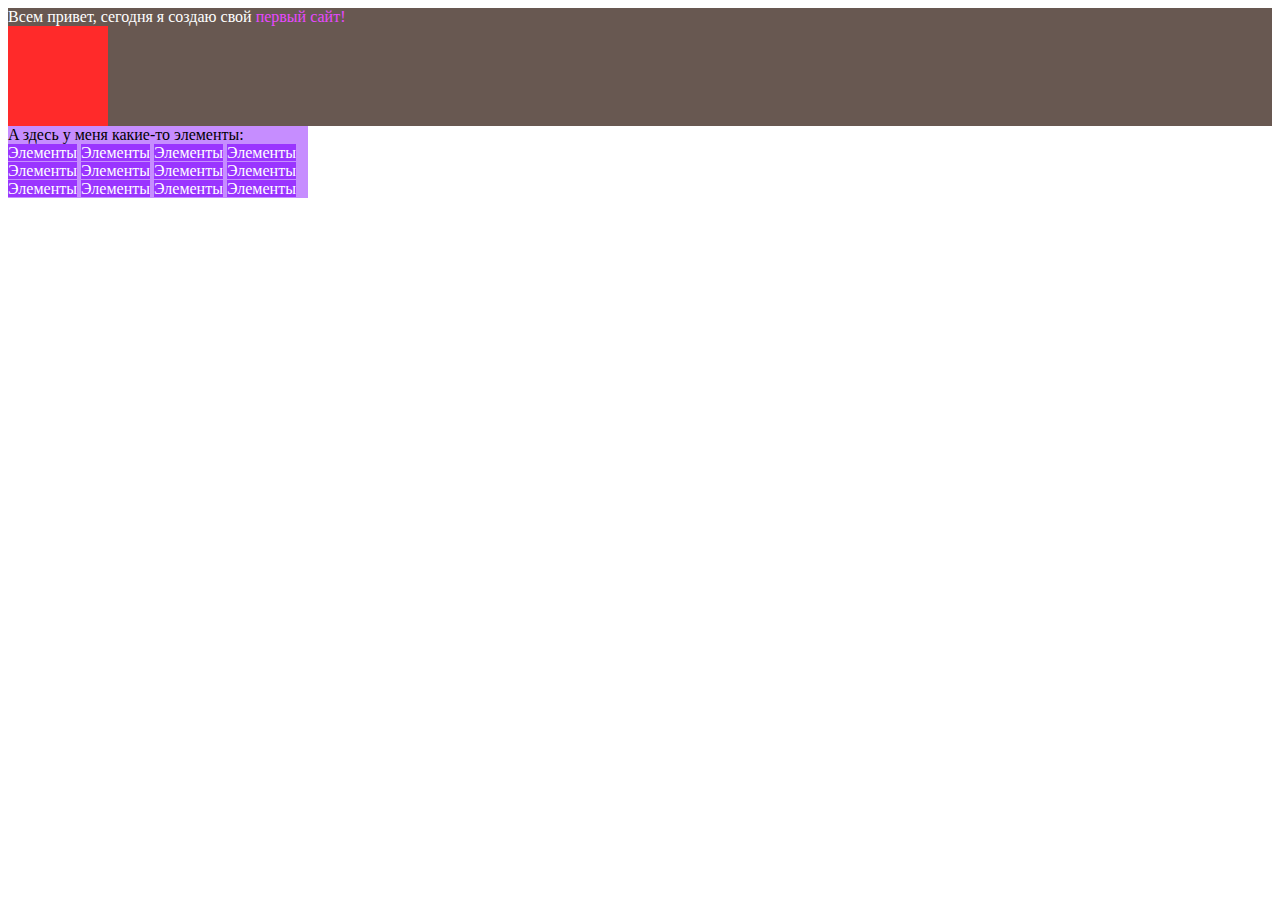
<file: lesson-9-homework/index.html>
<!DOCTYPE html>
<html lang="en">
<head>
    <meta charset="UTF-8">
    <meta name="viewport" content="width=device-width, initial-scale=1.0">
    <title>Document</title>
    <style>
        .block1 {
            background-color: #685851;
            color: white;
        }
        .text1 {
            color: #e749ff;
        }
        .block2 {
            background-color: rgb(255, 42, 42);
            width: 100px;
            height: 100px;
        }
        .block3 {
            background-color: #c68dff;
            width: 300px;
        }
        .text2 {
            color: white;
            background-color: #9a35ff;
        }
    </style>
</head>
<body>
    <div class="block1">Всем привет, сегодня я создаю свой <span class="text1">первый сайт!</span>
        <div class="block2"></div>
    </div>
    <div class="block3"> A здесь у меня какие-то элементы:
        <div>
            <span class="text2">Элементы</span>
            <span class="text2">Элементы</span>
            <span class="text2">Элементы</span>
            <span class="text2">Элементы</span>
            <span class="text2">Элементы</span>
            <span class="text2">Элементы</span>
            <span class="text2">Элементы</span>
            <span class="text2">Элементы</span>
            <span class="text2">Элементы</span>
            <span class="text2">Элементы</span>
            <span class="text2">Элементы</span>
            <span class="text2">Элементы</span>
        </div>
    </div>
</body>
</html>
</file>
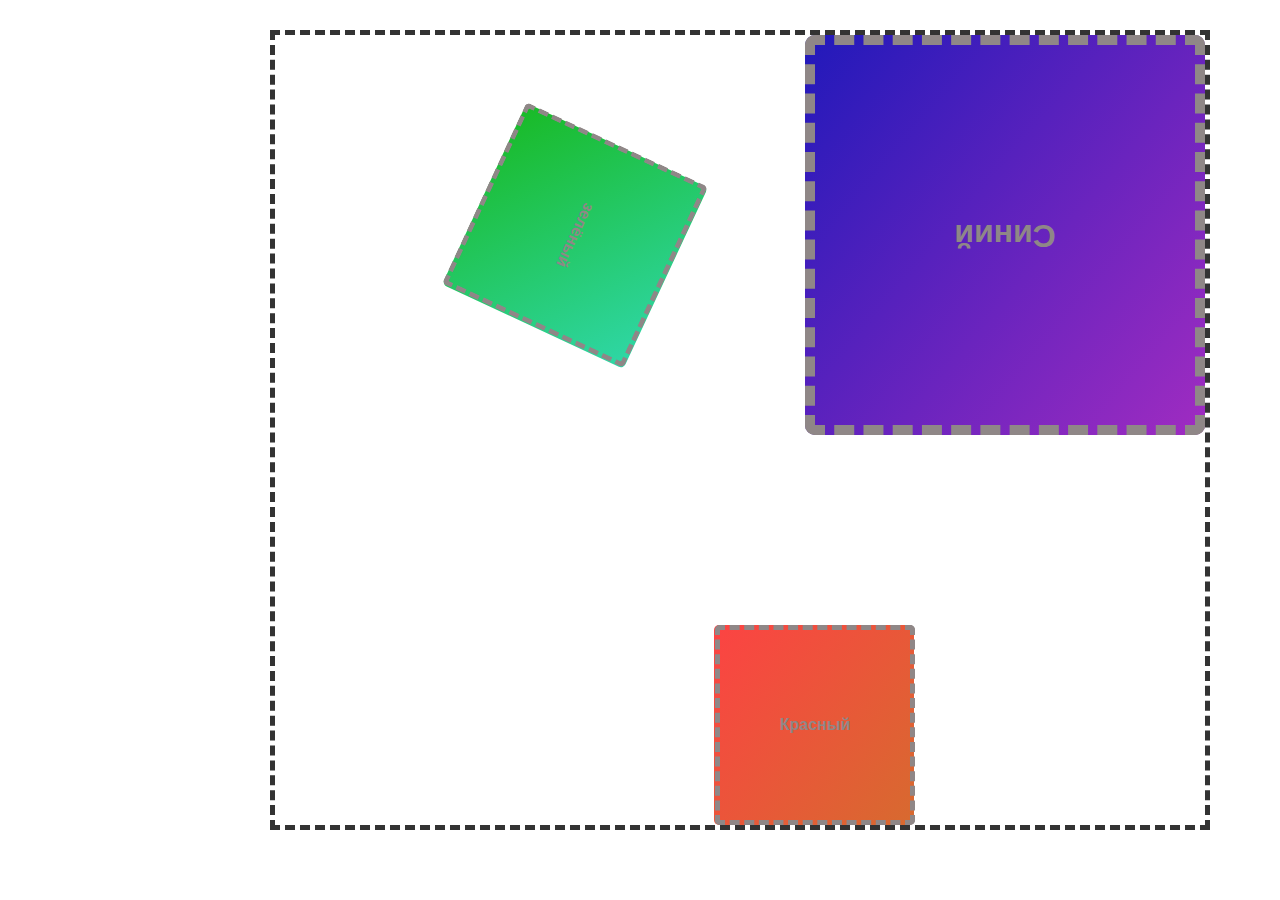
<file: lesson-69-homework/homework (выполнять в css файле)/index.html>
<!DOCTYPE html>
<html lang="en">

<head>
    <meta charset="UTF-8">
    <meta http-equiv="X-UA-Compatible" content="IE=edge">
    <meta name="viewport" content="width=device-width, initial-scale=1.0">
    <title>TRANSFORM</title>
    <link href="css/reset.css" rel="stylesheet">
    <link href="css/style.css" rel="stylesheet">
</head>

<body>
    <div class="wrapper">
        <div class="quads">
            <div class="quads__quad quads__quad--red"></div>
            <div class="quads__quad quads__quad--green"></div>
            <div class="quads__quad quads__quad--blue"></div>
        </div>
        <div class="area">
            <div class="area__place area__place--for-red">Красный</div>
            <div class="area__place area__place--for-green">зелёный</div>
            <div class="area__place area__place--for-blue">Синий</div>
        </div>
    </div>
</body>

</html>
</file>
<file: src/style.css>
*{padding: 0;margin: 0;border: 0;}
*,*:before,*:after{-webkit-box-sizing: border-box;box-sizing: border-box;}
:focus,:active{outline: none;}
a:focus,a:active{outline: none;}
nav,footer,header,aside{display: block;}
html,body{
    height:100%;width:100%;
    font-size:100%;line-height:1;-ms-text-size-adjust:100%;-moz-text-size-adjust:100%;-webkit-text-size-adjust:100%;}
input,button,textarea{font-family:inherit;}
input::-ms-clear{display: none;}
button{cursor: pointer;}
button::-moz-focus-inner{padding:0;border:0;}
a,a:visited{text-decoration: none;}
a:hover{text-decoration: none;}
ul li{list-style: none;}
img{vertical-align: top;}
h1,h2,h3,h4,h5,h6{font-size:inherit;font-weight: inherit;}
a{color:inherit;}



body {
    font-family: "Montserrat",SansSerif;
    color: black;
}

body.overflow {
    overflow: hidden;
}



.layout {
    display: -webkit-box;
    display: -ms-flexbox;
    display: flex;
    min-height: 100vh;
}

.sidebar {
    padding: 40px 24px 40px 0;
    -ms-flex-negative: 0;
    flex-shrink: 0;
    background-color: white;
}



.content {
    -webkit-box-flex: 1;
    -ms-flex-positive: 1;
    flex-grow: 1;
    background-color: #F4F4F4;
}

.container {
    display: -webkit-box;
    display: -ms-flexbox;
    display: flex;
    -webkit-box-orient: vertical;
    -webkit-box-direction: normal;
    -ms-flex-direction: column;
    flex-direction: column;
    -webkit-box-pack: center;
    -ms-flex-pack: center;
    justify-content: center;
    -webkit-box-align: center;
    -ms-flex-align: center;
    align-items: center;
    padding: 150px 60px 80px 60px;
}


.logo {
    margin-left: 60px;
    margin-bottom: 60px;
}

.sidebar__user {
    background-color: #F4F4F4;
    padding: 20px 30px;
    margin-left: 60px;
    margin-bottom: 100px;
    border-radius: 8px;
    border: 1px solid #DADEC9;
}

.sidebar__name {
    color:#161814;
    font-size: 18px;
    font-weight: 500;
    margin-bottom: 6px;
}

.sidebar__text {
    color: #AFB1A7;
    font-size: 13px;
    font-weight: 400;
    line-height: 130%; /* 16.9px */
}

.sidebar__item {
    width: 372px;
}

.sidebar__button {
    display: -webkit-box;
    display: -ms-flexbox;
    display: flex;
    -webkit-box-align: center;
    -ms-flex-align: center;
    align-items: center;
    gap: 10px;
    padding: 20px 60px;
    margin-bottom: 12px;
    border-radius: 0px 100px 100px 0px;
    -webkit-transition: all .5s;
    -o-transition: all .5s;
    transition: all .5s;
    cursor: pointer;
    width: 90%;
    color:#161814;
    font-size: 16px;
    font-weight: 500;
}

.sidebar__button.active , .sidebar__button:hover {
    width: 100%;
    background-color: #DAF765;
}


.content__title {
    color: #161814;
    font-size: 48px;
    font-weight: 700;
    margin-bottom: 40px;
}

.content__list {
    display: -webkit-box;
    display: -ms-flexbox;
    display: flex;
    -webkit-box-align: center;
    -ms-flex-align: center;
    align-items: center;
    -ms-flex-wrap: wrap;
    flex-wrap: wrap;
    gap: 20px;
}



.content__list-item  {
    cursor: pointer;
    padding: 12px 18px;
    background-color: #fff;
    border-radius: 10px;
    border: 1px solid #DADEC9;
    -webkit-transition: all .3s;
    -o-transition: all .3s;
    transition: all .3s;
}

.content__list-item:hover,.content__list-diplom:hover {
    background-color: #AFB1A7;
}

li a {
    padding: 12px 18px;

}


.content__list-diplom {
    -webkit-transition: all .3s;
    -o-transition: all .3s;
    transition: all .3s;
    display: inline-block;
    padding: 12px 18px;
    background-color: #fff;
    border-radius: 10px;
    border: 1px solid #DADEC9;
}

.content__decor {
    display: -webkit-box;
    display: -ms-flexbox;
    display: flex;
    -webkit-box-align: center;
    -ms-flex-align: center;
    align-items: center;
}

.content__decor-text {
    color:#BEDD44;
    font-size: 36px;
    font-weight: 700;
    line-height: 110%; /* 39.6px */
}

.content__block {
    max-width: 1200px;
}

.content__block.hidden {
    display: none;
}

.content__decor-img img{
    width: 100%;
}

.burger {
    display: none;
    padding: 5px;
    position: fixed;
    top: 3%;
    right: 7%;
    width: 40px;
    height: 40px;
    background-color: #161814;
    border-radius: 50%;
    z-index: 10;
    border: 1px solid #DAF765;
}

@media (max-width: 768px) {
    .burger {
        display: block;
    }

    .sidebar {
        -webkit-transition: all .3s;
        -o-transition: all .3s;
        transition: all .3s;
        -webkit-transform: translateX(-100%);
        -ms-transform: translateX(-100%);
        transform: translateX(-100%);
        position: fixed;
        top: 0;
        left: 0;
        bottom: 0;
        z-index: 5;
    }

    .sidebar.show {
        -webkit-transform: translateX(0%);
        -ms-transform: translateX(0%);
        transform: translateX(0%);
    }

    .overlay {
        opacity: 0;
        pointer-events: none;
        -webkit-transition: all .3s;
        -o-transition: all .3s;
        transition: all .3s;
        position: absolute;
        top: 0;
        right: 0;
        left: 0;
        bottom: 0;
        z-index: 3;
        background-color: #000000e0;
    }

    .overlay.show {
        opacity: 1;
        pointer-events: all;
    }

    .container {
        padding: 40px 20px;
        min-height: 100%;
    }

    .content__decor {
        margin-top: 20px;
        -webkit-box-orient: vertical;
        -webkit-box-direction: normal;
        -ms-flex-direction: column;
        flex-direction: column;
    }
}

@media (max-width: 400px) {
    .sidebar__user {
        margin-left: 0;
    }
}
</file>
<file: lesson-20-homework/style.css>
.top {
    background-color: #ecc267;
    height: 60px;
}

.lint_to_sections {
    color: black;
}

.quote {
    background-color: #ffeac2;
}

.bottom {
    background-color: #9274ff;
    color: #ffffff;
    height: 300px;
}

a {
    color: #ffffff;
}
</file>
<file: lesson-33-fonts/style.css>
.text1 {
    font-family: "Open Sans", serif;
    font-weight: 300;
    font-style: italic;
    font-variation-settings: "wdth" 100;
    line-height: 30px;
    font-size: 20px;
}
.text2 {
    text-decoration-line: line-through;
}
.text3 {
    text-align: center;
    text-transform: uppercase;
}
.text4 {
    text-decoration-line: overline;
    text-decoration-style: wavy;
    text-shadow: 3px 2px 2px #ff00f257;
    word-spacing: 30px;
}
.text5 {
    text-decoration-line: underline; 
    text-decoration-style: double;
    letter-spacing: 5px;
}
</file>
<file: lesson-44/style.css>
.blocks-holder {
    background-color: #d9e5f1;
    height: 450px;
    width: auto;
    border-top-left-radius: 40px;
    border-bottom-left-radius: 40px;
    border: 2px solid #000000;
    padding: 8px;
    overflow: auto;
}

.block {
    background-color: #efbf73;
    width: 200px;
    /* height: 188px; */
    overflow: hidden;
    border-radius: 10%;
    -webkit-box-shadow: inset 0px 0px 30px -10px #000000bf;
    -moz-box-shadow: inset 0px 0px 30px -10px #000000bf;
    box-shadow: inset 0px 0px 30px -10px #000000bf;
    padding: 0;
    margin-right: 10px;
    margin-bottom: 10px;
    display: inline-block;
    padding: 20px;
}
</file>
<file: lesson-54-my-version/css/style.css>
.font_style {
    /* P1 */
    font-family: Montserrat;
    color: #ffffff;
}

.header-container {
    /* хедер */
    width: 100%;
    height: 114px;
    background-color: #0b1c2f;
    box-shadow: 0px 4px 4px 0px #00000040;
}

.header-block {
    display: flex;
    justify-content: center;
    align-items: center;
    padding: 30px 275px 36px 270px;
}
.header-logo {
    width: 48px;
    height: 48px;
    margin-right: 410px;
}
.header-menu {
    display: flex;
    justify-content: center;
    align-items: center;
}
.menu-list {
    font-weight: 400;
    line-height: 150%;
    font-size: 16px;
    display: flex;
}

.menu-text {
    margin-right: 30px;
}

.btn-header {
    width: 113px;
    height: 48px;
    padding: 14px 30px 14px 30px;
    border-radius: 100px;
    background: #ffffff;
    font-size: 16px;
    font-weight: 500;
    color: #2766ae;
}

.titel-section {
    width: 100%;
    height: 508px;
    background-image: url("../img/hero-bg.jpg");
    background-size: cover;
}

.main-title-text {
    color: #ffffff;
    font-size: 40px;
    font-weight: 600px;
    padding-top: 120px;
    justify-self: center;
}

.title-text-block {
    padding-top: 60px;
    display: flex;
    justify-content: center;
}

.title-text-sub {
    font-size: 16px;
    font-weight: 400;
    line-height: 150%;
    max-width: 436px;
    margin-right: 144px;
}

.text-sub-in {
    font-size: 16px;
    font-weight: 700;
    line-height: 20px;
    text-transform: uppercase;
    color: #01a2cb;
}

.title-btns-block {
    max-width: 320px;
}

.title-btn {
    width: 320px;
    height: 56px;
    padding: 18px 30px 18px 30px;
    border-radius: 100px;
    background: linear-gradient(180.00deg, #00a4cc,#2766ae 100%);
    font-size: 16px;
    font-weight: 500;
    line-height: 20px;
    margin-bottom: 10px;
}

.articles-container {
    background-color: #0b1c2f;
    justify-content: center;
    padding-bottom: 120px;
    width: 100%;
}

.articles-text {
    font-size: 16px;
    font-weight: 400;
    line-height: 150%;
    margin-top: 15px;
    max-width: 513px;
    max-height: 48px;
    text-align: center;
    justify-self: center;
}

.articles-block {
    display: flex;
    width: 900px;
    justify-self: center;
    flex-wrap: wrap;
    justify-content: space-around;
    margin-top: 60px;
}
.article-card {
    width: 204px;
    height: 141px;
    border: 2px solid #176bae;
    border-radius: 16px;
    box-shadow: 4px 4px 13px 0px #050d29c2;
    background: #197cb8;
    padding: 28px;
    margin-bottom: 28px;
}

.card-title {
    font-size: 22px;
    font-weight: 600;
    line-height: 27px;
    text-align: center;
    text-transform: uppercase;
}
.card-text {
    margin-top: 10px;
    font-size: 16px;
    font-weight: 400;
    line-height: 150%;
    text-align: center;
}

.btn-card {
    width: 436px;
    height: 56px;
    border-radius: 100px;
    background: linear-gradient(180.00deg, #00a4cc,#2766ae 100%);
    font-size: 16px;
    font-weight: 500;
    line-height: 20px;
    text-align: center;
}

.footer-container {
    background-color: #0b1c2f;
    width: 100%;
    border-top: 1px solid #17314f;
    padding: 60px 359px 60px 270px;
    display: flex;
    justify-content: center;
}

.footer-logo-block {
    display: inline-block;
    margin-right: 197px;
}

.footer-logo {
    width: 48px;
    height: 48px;
    justify-content: left;
    position: static;
    margin-bottom: 15px;
}
.footer-text {
    width: 267px;
    height: 96px;
    font-size: 16px;
    font-weight: 400;
    line-height: 150%;
    justify-content: left;
    position: static;
}

.footer-menu-block {
    display: flex;
    justify-content: ;
}
.menu-title {
    font-size: 22px;
    font-weight: 600;
    line-height: 27px;
    text-transform: uppercase;
}
.menu-title-text {
    font-size: 16px;
    font-weight: 400;
    line-height: 150%;
    text-transform: none;
    padding-bottom: 10px;
}

.first-menu-block {
    margin-right: 117px;
}
</file>
<file: lesson-54-teacher-version/css/style.css>
body {
    font-family: "Montserrat", "Arial";
    background-color: #181e34;
    /* font-size: 16px;
    font-weight: 400; */
    line-height: 150%;
    color: #fff;
}

.header {
    padding: 30px 0 36px;
}

.container {
    max-width: 930px;
    margin: 0 auto;
    padding: 0 15px;
    height: 100%;
}

.header-inner {
    display: flex;
    align-items: center;
}

.header-nav {
    margin-left: auto;
}

.header-list {
    display: flex;
}

.header-item {
    margin-right: 30px;
}

.header-button {
    border-radius: 100px;
    background: #ffffff;
    color: #2766ae;
    padding: 14px 30px 14px 30px;
}

/* =========================================== */

.hero {
    background: url("../img/hero-bg.jpg") 10% 50% / cover no-repeat;
    padding: 120px 0;
}

.hero-title {
    font-size: 40px;
    font-weight: 600;
    line-height: 49px;
    text-transform: uppercase;
    text-align: center;
    margin-bottom: 60px;
}

.hero-inner {
    display: flex;
    align-items: center;
    justify-content: space-between;
}

.hero-text {
    max-width: 430px;
}
.hero-text span {
    /* line-height: 20px; */
    font-weight: 700;
    color: #01a2cb;
    text-transform: uppercase;
}

.paragraph {
    margin-bottom: 15px;
}

.hero-buttons {
    display: flex;
    flex-direction: column;
    width: 100%;
    max-width: 320px;
}
.hero-button-one, .hero-button-two {
    padding: 18px 30px 18px 30px;
    border-radius: 100px;
    display: flex;
    /* text-align: center; */
    justify-content: center;
}
.hero-button-one img, 
.hero-button-two img {
    margin-left: 5px;;
}

.hero-button-one {
    background: linear-gradient(180.00deg, #00a3cc,#2766ae 100%);
    margin-bottom: 10px;
}

.hero-button-two {
    background: linear-gradient(129.14deg, #00a4cc 5.913%,#2766ae 91.534%);
}

/* ============================================================ */

.cards {
    padding: 120px 0;
}
.cards-title {
    font-size: 40px;
    font-weight: 600;
    line-height: 49px;
    text-transform: uppercase;
    text-align: center;
    margin-bottom: 15px;
}
.cards-text {
    text-align: center;
    max-width: 513px;
    margin: 0 auto;
    margin-bottom: 60px;
}
.cards-flex {
    display: flex;
    flex-wrap: wrap;
    margin: 0 -14px;
    margin-bottom: -28px;
    padding-bottom: 30px;
}
.cards-flex-item {
    margin-bottom: 28px;
    padding: 0 14px;
    flex: 0 1 25%;
}

.cards-flex-inner {
    border: 2px solid #176bae;
    border-radius: 16px;
    box-shadow: 4px 4px 13px 0px #050d29c2;
    background: #197cb8;
    padding: 28px 15px;
}
.cards-flex-title {
    font-size: 22px;
    font-weight: 600;
    line-height: 27px;
    text-transform: uppercase;
    margin-bottom: 10px;
    text-align: center;
}
.cards-flex-text {
    text-align: center;
}

.cards a {
    max-width: 436px;
    margin: 0 auto;
}

/* ================================================= */

.footer {
    padding: 60px 0;
    border-top: 1px solid #2d3a5e;
}

.footer-inner {
    display: flex;
}
.footer-desc {
    max-width: 267px;
    margin-right: auto;
}
.footer-desc img{
    display: inline-block;
    margin-bottom: 15px;
}

.footer-col {
    max-width: 204px;
    width: 100%;
}

.footer-col-margin {
    margin-right: 28px;
}

.footer-title {
    font-size: 22px;
    font-weight: 600;
    line-height: 27px;
    text-transform: uppercase;
    margin-bottom: 20px;
}
.footer-list {
}
.footer-item {
    margin-bottom: 10px;
}
</file>
<file: lesson-68-passion/css/style.css>
.text {
    background-color: rgb(193, 255, 255);
    font-size: 3em;
    height: 50%;
    overflow: auto; 
    scrollbar-width: none; 
}


.hero {
    height: 50%;
    background-color: bisque;
    position: relative;
}

.block {
    background-color: rgb(160, 100, 255);
    min-height: 100px;
    width: calc(50% - 50px);
    border-radius: 10px;
    position: fixed;
    left: 50%;
    bottom: 100px;
    right: 50px;
}

.circle {
    background-color: rgb(255, 100, 100);
    width: 100px;
    height: 100px;
    border-radius: 50%;
    position: relative;
    bottom: 50px;
    left: 80px;
}
</file>
<file: lesson-71-hw/css/style.css>
body {
    background-color: #333;
    color: #fff;
    font-family: sans-serif;
    font-size: 5rem;
    padding-top: 5vh;
}

.wrapper {
    display: flex;
    justify-content: center;
}

.title {
    text-align: center;
}

/* ====================================================== */

.wrapper {
    position: relative;
}

.title {
    position: relative;
    display: flex;
    align-items: center;
}

.title::before {
    content: ' ';
    position: absolute;
    left: -35%;
    width: 100px;
    height: 100px;
    background-color: #ff0000;
    border: #000000 5px solid;
}

.title:hover::before {
    content: ' ';
    position: absolute;
    left: -35%;
    width: 100px;
    height: 100px;
    background-color: #ff8585;
    border: #000000 5px solid;
    -webkit-box-shadow: 0px 0px 38px 1px rgba(0,221,255,1);
    -moz-box-shadow: 0px 0px 38px 1px rgba(0,221,255,1);
    box-shadow: 0px 0px 38px 1px rgba(0,221,255,1);
}

.title::after {
    content: ' ';
    position: absolute;
    right: -35%;
    width: 100px;
    height: 100px;
    background-color: #1c3aff;
    border: #000000 5px solid;
}
</file>
<file: lesson-69-homework/homework (выполнять в css файле)/css/style.css>
.wrapper {
    padding: 30px;
    max-width: 1200px;
    margin: 0 auto;
    display: flex;
}

.quads {
    flex: 0 0 auto;
    display: flex;
    flex-direction: column;
}

.quads__quad {
    width: 200px;
    height: 200px;
    background: #757272;
    border-radius: 5px;
}

.quads__quad--red {
    background: linear-gradient(130deg, rgb(252, 67, 67), rgb(215, 106, 47));
}
.quads__quad--green {
    background: linear-gradient(130deg, rgb(25, 186, 38), rgb(47, 215, 167));
}
.quads__quad--blue {
    background: linear-gradient(130deg, rgb(33, 25, 186), rgb(160, 44, 193));
}

.area {
    flex: 1 0 auto;
    border: 5px dashed #333;
    height: 800px;
}

.area__place {
    display: flex;
    align-items: center;
    justify-content: center;
    font-family: sans-serif;
    font-weight: 900;
    width: 200px;
    height: 200px;
    pointer-events: none;
    border-radius: 5px;
    border: 5px dashed #8f8787;
    color: #8f8787;
}

/* ================== Выполнение дз ниже =================== */


.quads__quad--red{
    transform: translate(644px, 595px);
}

.quads__quad--green{
    transform-origin: center;
    transform: translate(405px, -94px) rotate(25deg);
}

.quads__quad--blue{
    transform: translate(835px, -295px) scale(2);
}
</file>
